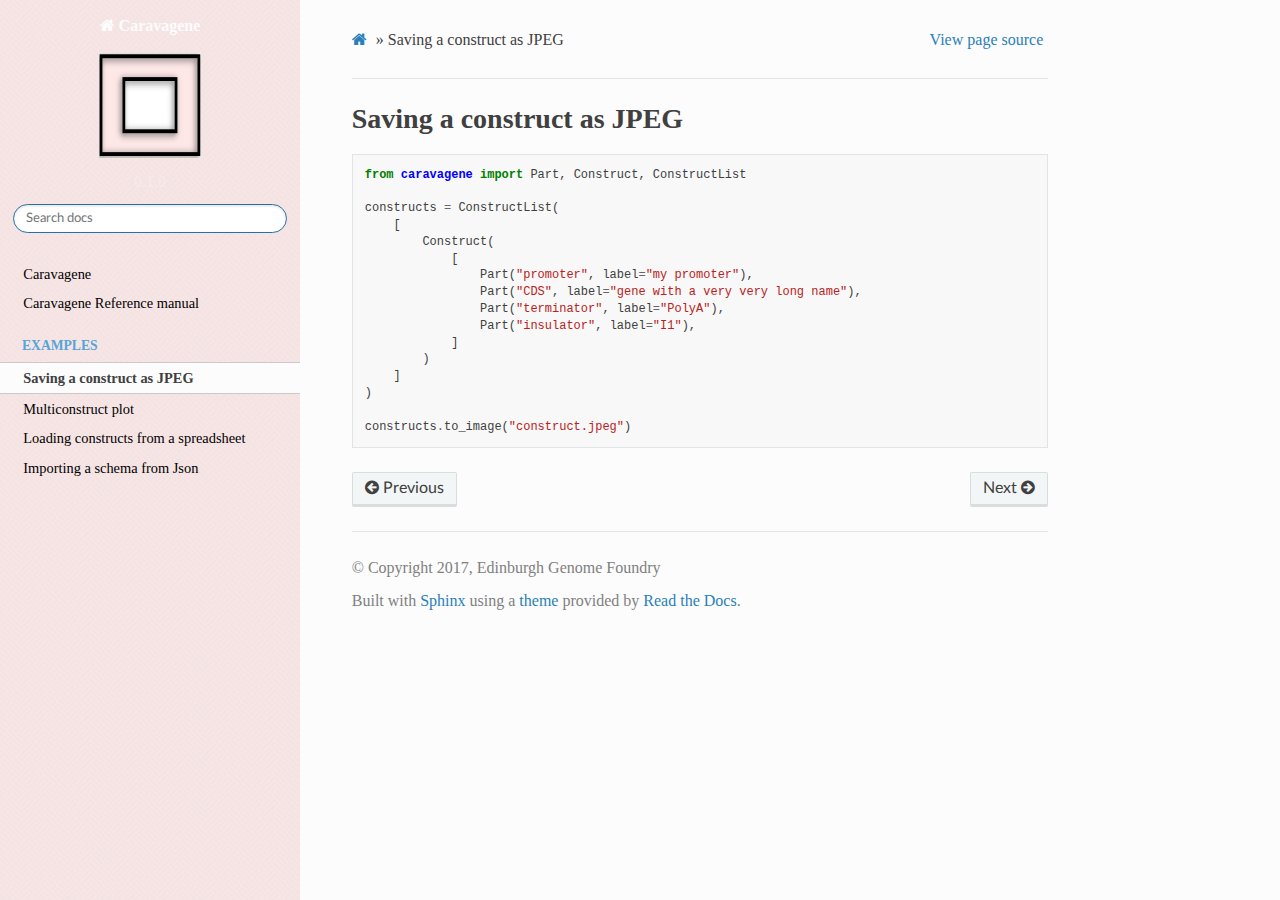
<file: examples/construct_jpeg.html>
<!DOCTYPE html>
<html class="writer-html5" lang="en" >
<head>
  <meta charset="utf-8">
  
  <meta name="viewport" content="width=device-width, initial-scale=1.0">
  
  <title>Saving a construct as JPEG &mdash; Caravagene 0.1.0 documentation</title>
  

  
  <link rel="stylesheet" href="../_static/css/theme.css" type="text/css" />
  <link rel="stylesheet" href="../_static/pygments.css" type="text/css" />
  <link rel="stylesheet" href="../_static/css/main.css" type="text/css" />

  
  
  
  

  
  <!--[if lt IE 9]>
    <script src="../_static/js/html5shiv.min.js"></script>
  <![endif]-->
  
    
      <script type="text/javascript" id="documentation_options" data-url_root="../" src="../_static/documentation_options.js"></script>
        <script src="../_static/jquery.js"></script>
        <script src="../_static/underscore.js"></script>
        <script src="../_static/doctools.js"></script>
        <script src="../_static/language_data.js"></script>
    
    <script type="text/javascript" src="../_static/js/theme.js"></script>

    
    <link rel="index" title="Index" href="../genindex.html" />
    <link rel="search" title="Search" href="../search.html" />
    <link rel="next" title="Multiconstruct plot" href="multiconstruct.html" />
    <link rel="prev" title="Caravagene Reference manual" href="../ref.html" /> 
</head>

<body class="wy-body-for-nav">

   
  <div class="wy-grid-for-nav">
    
    <nav data-toggle="wy-nav-shift" class="wy-nav-side">
      <div class="wy-side-scroll">
        <div class="wy-side-nav-search" >
          

          
            <a href="../index.html" class="icon icon-home" alt="Documentation Home"> Caravagene
          

          
            
            <img src="../_static/html_logo.png" class="logo" alt="Logo"/>
          
          </a>

          
            
            
              <div class="version">
                0.1.0
              </div>
            
          

          
<div role="search">
  <form id="rtd-search-form" class="wy-form" action="../search.html" method="get">
    <input type="text" name="q" placeholder="Search docs" />
    <input type="hidden" name="check_keywords" value="yes" />
    <input type="hidden" name="area" value="default" />
  </form>
</div>

          
        </div>

        
        <div class="wy-menu wy-menu-vertical" data-spy="affix" role="navigation" aria-label="main navigation">
          
            
            
              
            
            
              <ul>
<li class="toctree-l1"><a class="reference internal" href="../index.html">Caravagene</a></li>
<li class="toctree-l1"><a class="reference internal" href="../ref.html">Caravagene Reference manual</a></li>
</ul>
<p class="caption"><span class="caption-text">Examples</span></p>
<ul class="current">
<li class="toctree-l1 current"><a class="current reference internal" href="#">Saving a construct as JPEG</a></li>
<li class="toctree-l1"><a class="reference internal" href="multiconstruct.html">Multiconstruct plot</a></li>
<li class="toctree-l1"><a class="reference internal" href="from_spreadsheet.html">Loading constructs from a spreadsheet</a></li>
<li class="toctree-l1"><a class="reference internal" href="from_json.html">Importing a schema from Json</a></li>
</ul>

            
          
        </div>
        
      </div>
    </nav>

    <section data-toggle="wy-nav-shift" class="wy-nav-content-wrap">

      
      <nav class="wy-nav-top" aria-label="top navigation">
        
          <i data-toggle="wy-nav-top" class="fa fa-bars"></i>
          <a href="../index.html">Caravagene</a>
        
      </nav>


      <div class="wy-nav-content">
        
        <div class="rst-content">
        
          















<div role="navigation" aria-label="breadcrumbs navigation">

  <ul class="wy-breadcrumbs">
    
      <li><a href="../index.html" class="icon icon-home"></a> &raquo;</li>
        
      <li>Saving a construct as JPEG</li>
    
    
      <li class="wy-breadcrumbs-aside">
        
            
            <a href="../_sources/examples/construct_jpeg.rst.txt" rel="nofollow"> View page source</a>
          
        
      </li>
    
  </ul>

  
  <hr/>
</div>
          <div role="main" class="document" itemscope="itemscope" itemtype="http://schema.org/Article">
           <div itemprop="articleBody">
            
  <div class="section" id="saving-a-construct-as-jpeg">
<h1>Saving a construct as JPEG<a class="headerlink" href="#saving-a-construct-as-jpeg" title="Permalink to this headline">¶</a></h1>
<div class="highlight-default notranslate"><div class="highlight"><pre><span></span><span class="kn">from</span> <span class="nn">caravagene</span> <span class="kn">import</span> <span class="n">Part</span><span class="p">,</span> <span class="n">Construct</span><span class="p">,</span> <span class="n">ConstructList</span>

<span class="n">constructs</span> <span class="o">=</span> <span class="n">ConstructList</span><span class="p">(</span>
    <span class="p">[</span>
        <span class="n">Construct</span><span class="p">(</span>
            <span class="p">[</span>
                <span class="n">Part</span><span class="p">(</span><span class="s2">&quot;promoter&quot;</span><span class="p">,</span> <span class="n">label</span><span class="o">=</span><span class="s2">&quot;my promoter&quot;</span><span class="p">),</span>
                <span class="n">Part</span><span class="p">(</span><span class="s2">&quot;CDS&quot;</span><span class="p">,</span> <span class="n">label</span><span class="o">=</span><span class="s2">&quot;gene with a very very long name&quot;</span><span class="p">),</span>
                <span class="n">Part</span><span class="p">(</span><span class="s2">&quot;terminator&quot;</span><span class="p">,</span> <span class="n">label</span><span class="o">=</span><span class="s2">&quot;PolyA&quot;</span><span class="p">),</span>
                <span class="n">Part</span><span class="p">(</span><span class="s2">&quot;insulator&quot;</span><span class="p">,</span> <span class="n">label</span><span class="o">=</span><span class="s2">&quot;I1&quot;</span><span class="p">),</span>
            <span class="p">]</span>
        <span class="p">)</span>
    <span class="p">]</span>
<span class="p">)</span>

<span class="n">constructs</span><span class="o">.</span><span class="n">to_image</span><span class="p">(</span><span class="s2">&quot;construct.jpeg&quot;</span><span class="p">)</span>
</pre></div>
</div>
</div>


           </div>
           
          </div>
          <footer>
  
    <div class="rst-footer-buttons" role="navigation" aria-label="footer navigation">
      
        <a href="multiconstruct.html" class="btn btn-neutral float-right" title="Multiconstruct plot" accesskey="n" rel="next">Next <span class="fa fa-arrow-circle-right"></span></a>
      
      
        <a href="../ref.html" class="btn btn-neutral float-left" title="Caravagene Reference manual" accesskey="p" rel="prev"><span class="fa fa-arrow-circle-left"></span> Previous</a>
      
    </div>
  

  <hr/>

  <div role="contentinfo">
    <p>
        
        &copy; Copyright 2017, Edinburgh Genome Foundry

    </p>
  </div>
    
    
    
    Built with <a href="http://sphinx-doc.org/">Sphinx</a> using a
    
    <a href="https://github.com/rtfd/sphinx_rtd_theme">theme</a>
    
    provided by <a href="https://readthedocs.org">Read the Docs</a>. 

</footer>

        </div>
      </div>

    </section>

  </div>
  

  <script type="text/javascript">
      jQuery(function () {
          SphinxRtdTheme.Navigation.enable(true);
      });
  </script>

  
  
    
   

</body>
</html>
</file>
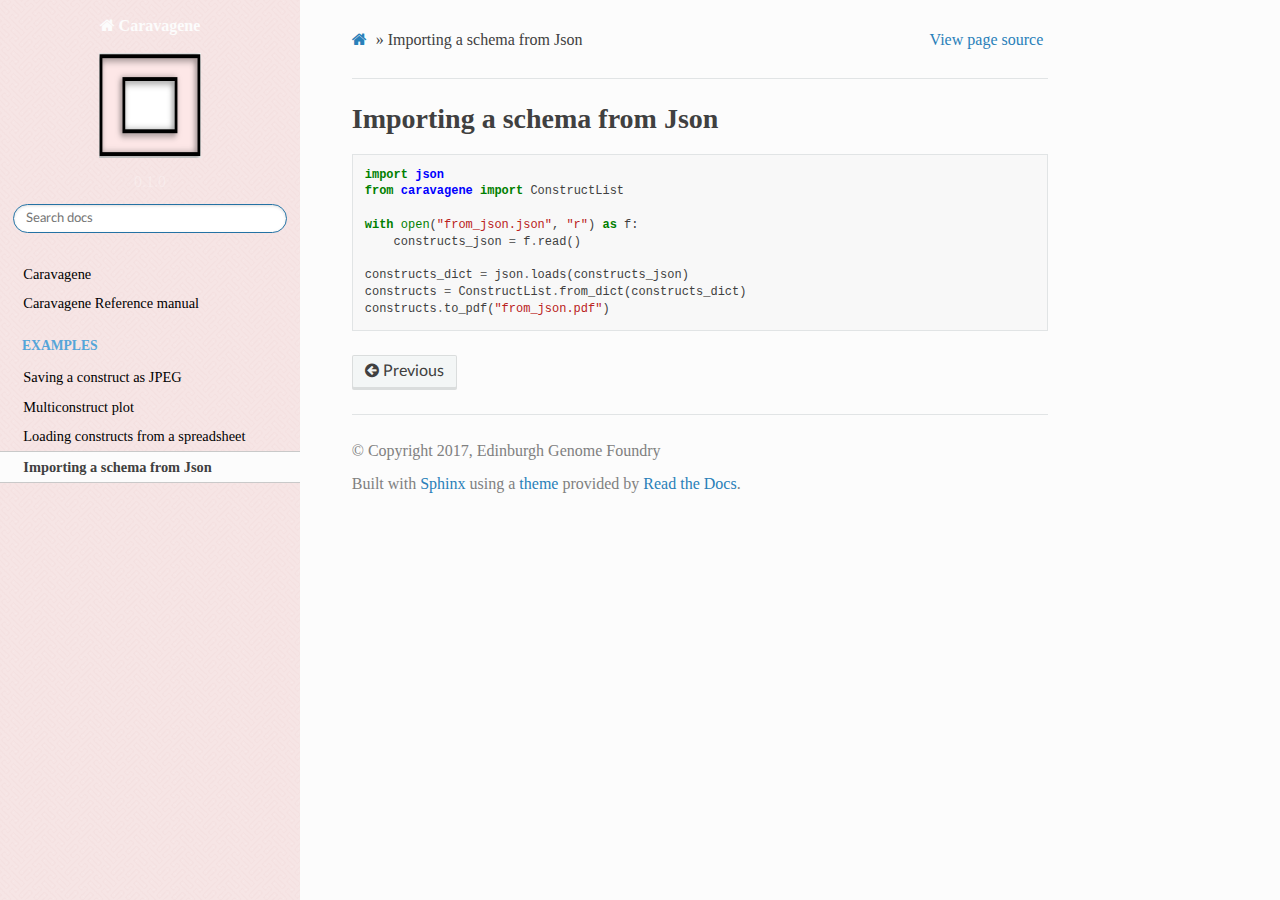
<file: examples/from_json.html>
<!DOCTYPE html>
<html class="writer-html5" lang="en" >
<head>
  <meta charset="utf-8">
  
  <meta name="viewport" content="width=device-width, initial-scale=1.0">
  
  <title>Importing a schema from Json &mdash; Caravagene 0.1.0 documentation</title>
  

  
  <link rel="stylesheet" href="../_static/css/theme.css" type="text/css" />
  <link rel="stylesheet" href="../_static/pygments.css" type="text/css" />
  <link rel="stylesheet" href="../_static/css/main.css" type="text/css" />

  
  
  
  

  
  <!--[if lt IE 9]>
    <script src="../_static/js/html5shiv.min.js"></script>
  <![endif]-->
  
    
      <script type="text/javascript" id="documentation_options" data-url_root="../" src="../_static/documentation_options.js"></script>
        <script src="../_static/jquery.js"></script>
        <script src="../_static/underscore.js"></script>
        <script src="../_static/doctools.js"></script>
        <script src="../_static/language_data.js"></script>
    
    <script type="text/javascript" src="../_static/js/theme.js"></script>

    
    <link rel="index" title="Index" href="../genindex.html" />
    <link rel="search" title="Search" href="../search.html" />
    <link rel="prev" title="Loading constructs from a spreadsheet" href="from_spreadsheet.html" /> 
</head>

<body class="wy-body-for-nav">

   
  <div class="wy-grid-for-nav">
    
    <nav data-toggle="wy-nav-shift" class="wy-nav-side">
      <div class="wy-side-scroll">
        <div class="wy-side-nav-search" >
          

          
            <a href="../index.html" class="icon icon-home" alt="Documentation Home"> Caravagene
          

          
            
            <img src="../_static/html_logo.png" class="logo" alt="Logo"/>
          
          </a>

          
            
            
              <div class="version">
                0.1.0
              </div>
            
          

          
<div role="search">
  <form id="rtd-search-form" class="wy-form" action="../search.html" method="get">
    <input type="text" name="q" placeholder="Search docs" />
    <input type="hidden" name="check_keywords" value="yes" />
    <input type="hidden" name="area" value="default" />
  </form>
</div>

          
        </div>

        
        <div class="wy-menu wy-menu-vertical" data-spy="affix" role="navigation" aria-label="main navigation">
          
            
            
              
            
            
              <ul>
<li class="toctree-l1"><a class="reference internal" href="../index.html">Caravagene</a></li>
<li class="toctree-l1"><a class="reference internal" href="../ref.html">Caravagene Reference manual</a></li>
</ul>
<p class="caption"><span class="caption-text">Examples</span></p>
<ul class="current">
<li class="toctree-l1"><a class="reference internal" href="construct_jpeg.html">Saving a construct as JPEG</a></li>
<li class="toctree-l1"><a class="reference internal" href="multiconstruct.html">Multiconstruct plot</a></li>
<li class="toctree-l1"><a class="reference internal" href="from_spreadsheet.html">Loading constructs from a spreadsheet</a></li>
<li class="toctree-l1 current"><a class="current reference internal" href="#">Importing a schema from Json</a></li>
</ul>

            
          
        </div>
        
      </div>
    </nav>

    <section data-toggle="wy-nav-shift" class="wy-nav-content-wrap">

      
      <nav class="wy-nav-top" aria-label="top navigation">
        
          <i data-toggle="wy-nav-top" class="fa fa-bars"></i>
          <a href="../index.html">Caravagene</a>
        
      </nav>


      <div class="wy-nav-content">
        
        <div class="rst-content">
        
          















<div role="navigation" aria-label="breadcrumbs navigation">

  <ul class="wy-breadcrumbs">
    
      <li><a href="../index.html" class="icon icon-home"></a> &raquo;</li>
        
      <li>Importing a schema from Json</li>
    
    
      <li class="wy-breadcrumbs-aside">
        
            
            <a href="../_sources/examples/from_json.rst.txt" rel="nofollow"> View page source</a>
          
        
      </li>
    
  </ul>

  
  <hr/>
</div>
          <div role="main" class="document" itemscope="itemscope" itemtype="http://schema.org/Article">
           <div itemprop="articleBody">
            
  <div class="section" id="importing-a-schema-from-json">
<h1>Importing a schema from Json<a class="headerlink" href="#importing-a-schema-from-json" title="Permalink to this headline">¶</a></h1>
<div class="highlight-default notranslate"><div class="highlight"><pre><span></span><span class="kn">import</span> <span class="nn">json</span>
<span class="kn">from</span> <span class="nn">caravagene</span> <span class="kn">import</span> <span class="n">ConstructList</span>

<span class="k">with</span> <span class="nb">open</span><span class="p">(</span><span class="s2">&quot;from_json.json&quot;</span><span class="p">,</span> <span class="s2">&quot;r&quot;</span><span class="p">)</span> <span class="k">as</span> <span class="n">f</span><span class="p">:</span>
    <span class="n">constructs_json</span> <span class="o">=</span> <span class="n">f</span><span class="o">.</span><span class="n">read</span><span class="p">()</span>

<span class="n">constructs_dict</span> <span class="o">=</span> <span class="n">json</span><span class="o">.</span><span class="n">loads</span><span class="p">(</span><span class="n">constructs_json</span><span class="p">)</span>
<span class="n">constructs</span> <span class="o">=</span> <span class="n">ConstructList</span><span class="o">.</span><span class="n">from_dict</span><span class="p">(</span><span class="n">constructs_dict</span><span class="p">)</span>
<span class="n">constructs</span><span class="o">.</span><span class="n">to_pdf</span><span class="p">(</span><span class="s2">&quot;from_json.pdf&quot;</span><span class="p">)</span>
</pre></div>
</div>
</div>


           </div>
           
          </div>
          <footer>
  
    <div class="rst-footer-buttons" role="navigation" aria-label="footer navigation">
      
      
        <a href="from_spreadsheet.html" class="btn btn-neutral float-left" title="Loading constructs from a spreadsheet" accesskey="p" rel="prev"><span class="fa fa-arrow-circle-left"></span> Previous</a>
      
    </div>
  

  <hr/>

  <div role="contentinfo">
    <p>
        
        &copy; Copyright 2017, Edinburgh Genome Foundry

    </p>
  </div>
    
    
    
    Built with <a href="http://sphinx-doc.org/">Sphinx</a> using a
    
    <a href="https://github.com/rtfd/sphinx_rtd_theme">theme</a>
    
    provided by <a href="https://readthedocs.org">Read the Docs</a>. 

</footer>

        </div>
      </div>

    </section>

  </div>
  

  <script type="text/javascript">
      jQuery(function () {
          SphinxRtdTheme.Navigation.enable(true);
      });
  </script>

  
  
    
   

</body>
</html>
</file>
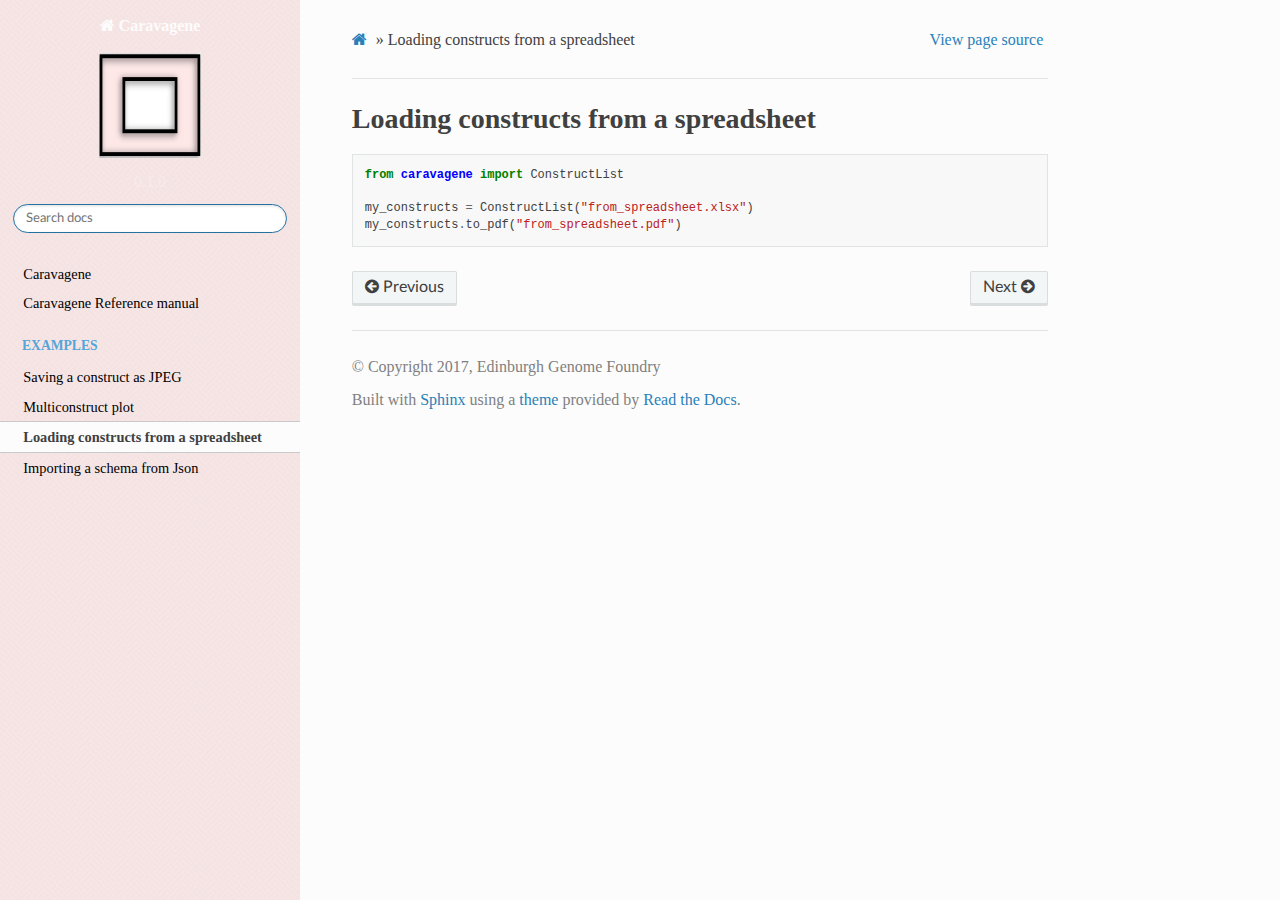
<file: examples/from_spreadsheet.html>
<!DOCTYPE html>
<html class="writer-html5" lang="en" >
<head>
  <meta charset="utf-8">
  
  <meta name="viewport" content="width=device-width, initial-scale=1.0">
  
  <title>Loading constructs from a spreadsheet &mdash; Caravagene 0.1.0 documentation</title>
  

  
  <link rel="stylesheet" href="../_static/css/theme.css" type="text/css" />
  <link rel="stylesheet" href="../_static/pygments.css" type="text/css" />
  <link rel="stylesheet" href="../_static/css/main.css" type="text/css" />

  
  
  
  

  
  <!--[if lt IE 9]>
    <script src="../_static/js/html5shiv.min.js"></script>
  <![endif]-->
  
    
      <script type="text/javascript" id="documentation_options" data-url_root="../" src="../_static/documentation_options.js"></script>
        <script src="../_static/jquery.js"></script>
        <script src="../_static/underscore.js"></script>
        <script src="../_static/doctools.js"></script>
        <script src="../_static/language_data.js"></script>
    
    <script type="text/javascript" src="../_static/js/theme.js"></script>

    
    <link rel="index" title="Index" href="../genindex.html" />
    <link rel="search" title="Search" href="../search.html" />
    <link rel="next" title="Importing a schema from Json" href="from_json.html" />
    <link rel="prev" title="Multiconstruct plot" href="multiconstruct.html" /> 
</head>

<body class="wy-body-for-nav">

   
  <div class="wy-grid-for-nav">
    
    <nav data-toggle="wy-nav-shift" class="wy-nav-side">
      <div class="wy-side-scroll">
        <div class="wy-side-nav-search" >
          

          
            <a href="../index.html" class="icon icon-home" alt="Documentation Home"> Caravagene
          

          
            
            <img src="../_static/html_logo.png" class="logo" alt="Logo"/>
          
          </a>

          
            
            
              <div class="version">
                0.1.0
              </div>
            
          

          
<div role="search">
  <form id="rtd-search-form" class="wy-form" action="../search.html" method="get">
    <input type="text" name="q" placeholder="Search docs" />
    <input type="hidden" name="check_keywords" value="yes" />
    <input type="hidden" name="area" value="default" />
  </form>
</div>

          
        </div>

        
        <div class="wy-menu wy-menu-vertical" data-spy="affix" role="navigation" aria-label="main navigation">
          
            
            
              
            
            
              <ul>
<li class="toctree-l1"><a class="reference internal" href="../index.html">Caravagene</a></li>
<li class="toctree-l1"><a class="reference internal" href="../ref.html">Caravagene Reference manual</a></li>
</ul>
<p class="caption"><span class="caption-text">Examples</span></p>
<ul class="current">
<li class="toctree-l1"><a class="reference internal" href="construct_jpeg.html">Saving a construct as JPEG</a></li>
<li class="toctree-l1"><a class="reference internal" href="multiconstruct.html">Multiconstruct plot</a></li>
<li class="toctree-l1 current"><a class="current reference internal" href="#">Loading constructs from a spreadsheet</a></li>
<li class="toctree-l1"><a class="reference internal" href="from_json.html">Importing a schema from Json</a></li>
</ul>

            
          
        </div>
        
      </div>
    </nav>

    <section data-toggle="wy-nav-shift" class="wy-nav-content-wrap">

      
      <nav class="wy-nav-top" aria-label="top navigation">
        
          <i data-toggle="wy-nav-top" class="fa fa-bars"></i>
          <a href="../index.html">Caravagene</a>
        
      </nav>


      <div class="wy-nav-content">
        
        <div class="rst-content">
        
          















<div role="navigation" aria-label="breadcrumbs navigation">

  <ul class="wy-breadcrumbs">
    
      <li><a href="../index.html" class="icon icon-home"></a> &raquo;</li>
        
      <li>Loading constructs from a spreadsheet</li>
    
    
      <li class="wy-breadcrumbs-aside">
        
            
            <a href="../_sources/examples/from_spreadsheet.rst.txt" rel="nofollow"> View page source</a>
          
        
      </li>
    
  </ul>

  
  <hr/>
</div>
          <div role="main" class="document" itemscope="itemscope" itemtype="http://schema.org/Article">
           <div itemprop="articleBody">
            
  <div class="section" id="loading-constructs-from-a-spreadsheet">
<h1>Loading constructs from a spreadsheet<a class="headerlink" href="#loading-constructs-from-a-spreadsheet" title="Permalink to this headline">¶</a></h1>
<div class="highlight-default notranslate"><div class="highlight"><pre><span></span><span class="kn">from</span> <span class="nn">caravagene</span> <span class="kn">import</span> <span class="n">ConstructList</span>

<span class="n">my_constructs</span> <span class="o">=</span> <span class="n">ConstructList</span><span class="p">(</span><span class="s2">&quot;from_spreadsheet.xlsx&quot;</span><span class="p">)</span>
<span class="n">my_constructs</span><span class="o">.</span><span class="n">to_pdf</span><span class="p">(</span><span class="s2">&quot;from_spreadsheet.pdf&quot;</span><span class="p">)</span>
</pre></div>
</div>
</div>


           </div>
           
          </div>
          <footer>
  
    <div class="rst-footer-buttons" role="navigation" aria-label="footer navigation">
      
        <a href="from_json.html" class="btn btn-neutral float-right" title="Importing a schema from Json" accesskey="n" rel="next">Next <span class="fa fa-arrow-circle-right"></span></a>
      
      
        <a href="multiconstruct.html" class="btn btn-neutral float-left" title="Multiconstruct plot" accesskey="p" rel="prev"><span class="fa fa-arrow-circle-left"></span> Previous</a>
      
    </div>
  

  <hr/>

  <div role="contentinfo">
    <p>
        
        &copy; Copyright 2017, Edinburgh Genome Foundry

    </p>
  </div>
    
    
    
    Built with <a href="http://sphinx-doc.org/">Sphinx</a> using a
    
    <a href="https://github.com/rtfd/sphinx_rtd_theme">theme</a>
    
    provided by <a href="https://readthedocs.org">Read the Docs</a>. 

</footer>

        </div>
      </div>

    </section>

  </div>
  

  <script type="text/javascript">
      jQuery(function () {
          SphinxRtdTheme.Navigation.enable(true);
      });
  </script>

  
  
    
   

</body>
</html>
</file>
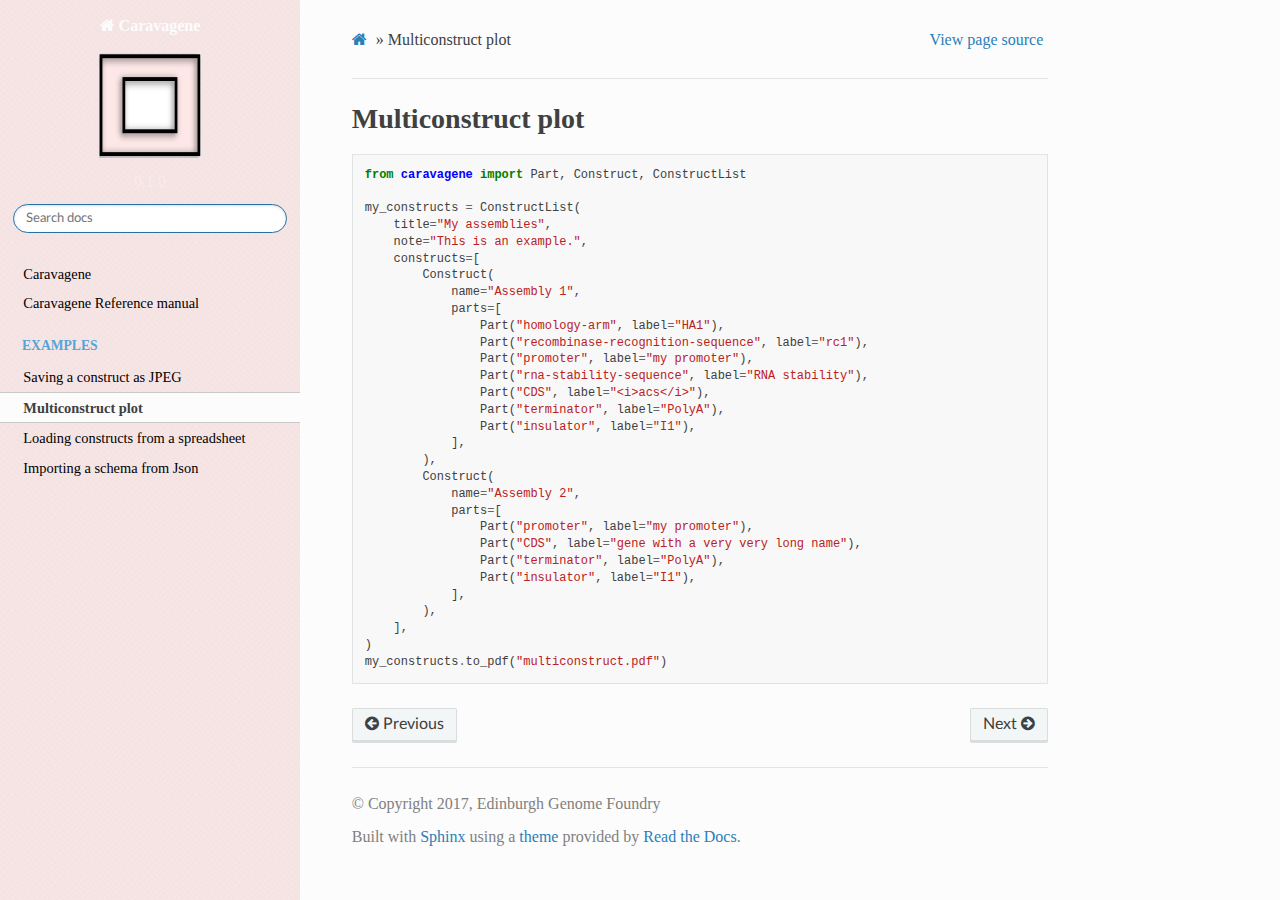
<file: examples/multiconstruct.html>
<!DOCTYPE html>
<html class="writer-html5" lang="en" >
<head>
  <meta charset="utf-8">
  
  <meta name="viewport" content="width=device-width, initial-scale=1.0">
  
  <title>Multiconstruct plot &mdash; Caravagene 0.1.0 documentation</title>
  

  
  <link rel="stylesheet" href="../_static/css/theme.css" type="text/css" />
  <link rel="stylesheet" href="../_static/pygments.css" type="text/css" />
  <link rel="stylesheet" href="../_static/css/main.css" type="text/css" />

  
  
  
  

  
  <!--[if lt IE 9]>
    <script src="../_static/js/html5shiv.min.js"></script>
  <![endif]-->
  
    
      <script type="text/javascript" id="documentation_options" data-url_root="../" src="../_static/documentation_options.js"></script>
        <script src="../_static/jquery.js"></script>
        <script src="../_static/underscore.js"></script>
        <script src="../_static/doctools.js"></script>
        <script src="../_static/language_data.js"></script>
    
    <script type="text/javascript" src="../_static/js/theme.js"></script>

    
    <link rel="index" title="Index" href="../genindex.html" />
    <link rel="search" title="Search" href="../search.html" />
    <link rel="next" title="Loading constructs from a spreadsheet" href="from_spreadsheet.html" />
    <link rel="prev" title="Saving a construct as JPEG" href="construct_jpeg.html" /> 
</head>

<body class="wy-body-for-nav">

   
  <div class="wy-grid-for-nav">
    
    <nav data-toggle="wy-nav-shift" class="wy-nav-side">
      <div class="wy-side-scroll">
        <div class="wy-side-nav-search" >
          

          
            <a href="../index.html" class="icon icon-home" alt="Documentation Home"> Caravagene
          

          
            
            <img src="../_static/html_logo.png" class="logo" alt="Logo"/>
          
          </a>

          
            
            
              <div class="version">
                0.1.0
              </div>
            
          

          
<div role="search">
  <form id="rtd-search-form" class="wy-form" action="../search.html" method="get">
    <input type="text" name="q" placeholder="Search docs" />
    <input type="hidden" name="check_keywords" value="yes" />
    <input type="hidden" name="area" value="default" />
  </form>
</div>

          
        </div>

        
        <div class="wy-menu wy-menu-vertical" data-spy="affix" role="navigation" aria-label="main navigation">
          
            
            
              
            
            
              <ul>
<li class="toctree-l1"><a class="reference internal" href="../index.html">Caravagene</a></li>
<li class="toctree-l1"><a class="reference internal" href="../ref.html">Caravagene Reference manual</a></li>
</ul>
<p class="caption"><span class="caption-text">Examples</span></p>
<ul class="current">
<li class="toctree-l1"><a class="reference internal" href="construct_jpeg.html">Saving a construct as JPEG</a></li>
<li class="toctree-l1 current"><a class="current reference internal" href="#">Multiconstruct plot</a></li>
<li class="toctree-l1"><a class="reference internal" href="from_spreadsheet.html">Loading constructs from a spreadsheet</a></li>
<li class="toctree-l1"><a class="reference internal" href="from_json.html">Importing a schema from Json</a></li>
</ul>

            
          
        </div>
        
      </div>
    </nav>

    <section data-toggle="wy-nav-shift" class="wy-nav-content-wrap">

      
      <nav class="wy-nav-top" aria-label="top navigation">
        
          <i data-toggle="wy-nav-top" class="fa fa-bars"></i>
          <a href="../index.html">Caravagene</a>
        
      </nav>


      <div class="wy-nav-content">
        
        <div class="rst-content">
        
          















<div role="navigation" aria-label="breadcrumbs navigation">

  <ul class="wy-breadcrumbs">
    
      <li><a href="../index.html" class="icon icon-home"></a> &raquo;</li>
        
      <li>Multiconstruct plot</li>
    
    
      <li class="wy-breadcrumbs-aside">
        
            
            <a href="../_sources/examples/multiconstruct.rst.txt" rel="nofollow"> View page source</a>
          
        
      </li>
    
  </ul>

  
  <hr/>
</div>
          <div role="main" class="document" itemscope="itemscope" itemtype="http://schema.org/Article">
           <div itemprop="articleBody">
            
  <div class="section" id="multiconstruct-plot">
<h1>Multiconstruct plot<a class="headerlink" href="#multiconstruct-plot" title="Permalink to this headline">¶</a></h1>
<div class="highlight-default notranslate"><div class="highlight"><pre><span></span><span class="kn">from</span> <span class="nn">caravagene</span> <span class="kn">import</span> <span class="n">Part</span><span class="p">,</span> <span class="n">Construct</span><span class="p">,</span> <span class="n">ConstructList</span>

<span class="n">my_constructs</span> <span class="o">=</span> <span class="n">ConstructList</span><span class="p">(</span>
    <span class="n">title</span><span class="o">=</span><span class="s2">&quot;My assemblies&quot;</span><span class="p">,</span>
    <span class="n">note</span><span class="o">=</span><span class="s2">&quot;This is an example.&quot;</span><span class="p">,</span>
    <span class="n">constructs</span><span class="o">=</span><span class="p">[</span>
        <span class="n">Construct</span><span class="p">(</span>
            <span class="n">name</span><span class="o">=</span><span class="s2">&quot;Assembly 1&quot;</span><span class="p">,</span>
            <span class="n">parts</span><span class="o">=</span><span class="p">[</span>
                <span class="n">Part</span><span class="p">(</span><span class="s2">&quot;homology-arm&quot;</span><span class="p">,</span> <span class="n">label</span><span class="o">=</span><span class="s2">&quot;HA1&quot;</span><span class="p">),</span>
                <span class="n">Part</span><span class="p">(</span><span class="s2">&quot;recombinase-recognition-sequence&quot;</span><span class="p">,</span> <span class="n">label</span><span class="o">=</span><span class="s2">&quot;rc1&quot;</span><span class="p">),</span>
                <span class="n">Part</span><span class="p">(</span><span class="s2">&quot;promoter&quot;</span><span class="p">,</span> <span class="n">label</span><span class="o">=</span><span class="s2">&quot;my promoter&quot;</span><span class="p">),</span>
                <span class="n">Part</span><span class="p">(</span><span class="s2">&quot;rna-stability-sequence&quot;</span><span class="p">,</span> <span class="n">label</span><span class="o">=</span><span class="s2">&quot;RNA stability&quot;</span><span class="p">),</span>
                <span class="n">Part</span><span class="p">(</span><span class="s2">&quot;CDS&quot;</span><span class="p">,</span> <span class="n">label</span><span class="o">=</span><span class="s2">&quot;&lt;i&gt;acs&lt;/i&gt;&quot;</span><span class="p">),</span>
                <span class="n">Part</span><span class="p">(</span><span class="s2">&quot;terminator&quot;</span><span class="p">,</span> <span class="n">label</span><span class="o">=</span><span class="s2">&quot;PolyA&quot;</span><span class="p">),</span>
                <span class="n">Part</span><span class="p">(</span><span class="s2">&quot;insulator&quot;</span><span class="p">,</span> <span class="n">label</span><span class="o">=</span><span class="s2">&quot;I1&quot;</span><span class="p">),</span>
            <span class="p">],</span>
        <span class="p">),</span>
        <span class="n">Construct</span><span class="p">(</span>
            <span class="n">name</span><span class="o">=</span><span class="s2">&quot;Assembly 2&quot;</span><span class="p">,</span>
            <span class="n">parts</span><span class="o">=</span><span class="p">[</span>
                <span class="n">Part</span><span class="p">(</span><span class="s2">&quot;promoter&quot;</span><span class="p">,</span> <span class="n">label</span><span class="o">=</span><span class="s2">&quot;my promoter&quot;</span><span class="p">),</span>
                <span class="n">Part</span><span class="p">(</span><span class="s2">&quot;CDS&quot;</span><span class="p">,</span> <span class="n">label</span><span class="o">=</span><span class="s2">&quot;gene with a very very long name&quot;</span><span class="p">),</span>
                <span class="n">Part</span><span class="p">(</span><span class="s2">&quot;terminator&quot;</span><span class="p">,</span> <span class="n">label</span><span class="o">=</span><span class="s2">&quot;PolyA&quot;</span><span class="p">),</span>
                <span class="n">Part</span><span class="p">(</span><span class="s2">&quot;insulator&quot;</span><span class="p">,</span> <span class="n">label</span><span class="o">=</span><span class="s2">&quot;I1&quot;</span><span class="p">),</span>
            <span class="p">],</span>
        <span class="p">),</span>
    <span class="p">],</span>
<span class="p">)</span>
<span class="n">my_constructs</span><span class="o">.</span><span class="n">to_pdf</span><span class="p">(</span><span class="s2">&quot;multiconstruct.pdf&quot;</span><span class="p">)</span>
</pre></div>
</div>
</div>


           </div>
           
          </div>
          <footer>
  
    <div class="rst-footer-buttons" role="navigation" aria-label="footer navigation">
      
        <a href="from_spreadsheet.html" class="btn btn-neutral float-right" title="Loading constructs from a spreadsheet" accesskey="n" rel="next">Next <span class="fa fa-arrow-circle-right"></span></a>
      
      
        <a href="construct_jpeg.html" class="btn btn-neutral float-left" title="Saving a construct as JPEG" accesskey="p" rel="prev"><span class="fa fa-arrow-circle-left"></span> Previous</a>
      
    </div>
  

  <hr/>

  <div role="contentinfo">
    <p>
        
        &copy; Copyright 2017, Edinburgh Genome Foundry

    </p>
  </div>
    
    
    
    Built with <a href="http://sphinx-doc.org/">Sphinx</a> using a
    
    <a href="https://github.com/rtfd/sphinx_rtd_theme">theme</a>
    
    provided by <a href="https://readthedocs.org">Read the Docs</a>. 

</footer>

        </div>
      </div>

    </section>

  </div>
  

  <script type="text/javascript">
      jQuery(function () {
          SphinxRtdTheme.Navigation.enable(true);
      });
  </script>

  
  
    
   

</body>
</html>
</file>
<file: _static/css/theme.css>
html{box-sizing:border-box}*,:after,:before{box-sizing:inherit}article,aside,details,figcaption,figure,footer,header,hgroup,nav,section{display:block}audio,canvas,video{display:inline-block;*display:inline;*zoom:1}[hidden],audio:not([controls]){display:none}*{-webkit-box-sizing:border-box;-moz-box-sizing:border-box;box-sizing:border-box}html{font-size:100%;-webkit-text-size-adjust:100%;-ms-text-size-adjust:100%}body{margin:0}a:active,a:hover{outline:0}abbr[title]{border-bottom:1px dotted}b,strong{font-weight:700}blockquote{margin:0}dfn{font-style:italic}ins{background:#ff9;text-decoration:none}ins,mark{color:#000}mark{background:#ff0;font-style:italic;font-weight:700}.rst-content code,.rst-content tt,code,kbd,pre,samp{font-family:monospace,serif;_font-family:courier new,monospace;font-size:1em}pre{white-space:pre}q{quotes:none}q:after,q:before{content:"";content:none}small{font-size:85%}sub,sup{font-size:75%;line-height:0;position:relative;vertical-align:baseline}sup{top:-.5em}sub{bottom:-.25em}dl,ol,ul{margin:0;padding:0;list-style:none;list-style-image:none}li{list-style:none}dd{margin:0}img{border:0;-ms-interpolation-mode:bicubic;vertical-align:middle;max-width:100%}svg:not(:root){overflow:hidden}figure,form{margin:0}label{cursor:pointer}button,input,select,textarea{font-size:100%;margin:0;vertical-align:baseline;*vertical-align:middle}button,input{line-height:normal}button,input[type=button],input[type=reset],input[type=submit]{cursor:pointer;-webkit-appearance:button;*overflow:visible}button[disabled],input[disabled]{cursor:default}input[type=search]{-webkit-appearance:textfield;-moz-box-sizing:content-box;-webkit-box-sizing:content-box;box-sizing:content-box}textarea{resize:vertical}table{border-collapse:collapse;border-spacing:0}td{vertical-align:top}.chromeframe{margin:.2em 0;background:#ccc;color:#000;padding:.2em 0}.ir{display:block;border:0;text-indent:-999em;overflow:hidden;background-color:transparent;background-repeat:no-repeat;text-align:left;direction:ltr;*line-height:0}.ir br{display:none}.hidden{display:none!important;visibility:hidden}.visuallyhidden{border:0;clip:rect(0 0 0 0);height:1px;margin:-1px;overflow:hidden;padding:0;position:absolute;width:1px}.visuallyhidden.focusable:active,.visuallyhidden.focusable:focus{clip:auto;height:auto;margin:0;overflow:visible;position:static;width:auto}.invisible{visibility:hidden}.relative{position:relative}big,small{font-size:100%}@media print{body,html,section{background:none!important}*{box-shadow:none!important;text-shadow:none!important;filter:none!important;-ms-filter:none!important}a,a:visited{text-decoration:underline}.ir a:after,a[href^="#"]:after,a[href^="javascript:"]:after{content:""}blockquote,pre{page-break-inside:avoid}thead{display:table-header-group}img,tr{page-break-inside:avoid}img{max-width:100%!important}@page{margin:.5cm}.rst-content .toctree-wrapper>p.caption,h2,h3,p{orphans:3;widows:3}.rst-content .toctree-wrapper>p.caption,h2,h3{page-break-after:avoid}}.btn,.fa:before,.icon:before,.rst-content .admonition,.rst-content .admonition-title:before,.rst-content .admonition-todo,.rst-content .attention,.rst-content .caution,.rst-content .code-block-caption .headerlink:before,.rst-content .danger,.rst-content .error,.rst-content .hint,.rst-content .important,.rst-content .note,.rst-content .seealso,.rst-content .tip,.rst-content .warning,.rst-content code.download span:first-child:before,.rst-content dl dt .headerlink:before,.rst-content h1 .headerlink:before,.rst-content h2 .headerlink:before,.rst-content h3 .headerlink:before,.rst-content h4 .headerlink:before,.rst-content h5 .headerlink:before,.rst-content h6 .headerlink:before,.rst-content p.caption .headerlink:before,.rst-content table>caption .headerlink:before,.rst-content tt.download span:first-child:before,.wy-alert,.wy-dropdown .caret:before,.wy-inline-validate.wy-inline-validate-danger .wy-input-context:before,.wy-inline-validate.wy-inline-validate-info .wy-input-context:before,.wy-inline-validate.wy-inline-validate-success .wy-input-context:before,.wy-inline-validate.wy-inline-validate-warning .wy-input-context:before,.wy-menu-vertical li.current>a,.wy-menu-vertical li.current>a span.toctree-expand:before,.wy-menu-vertical li.on a,.wy-menu-vertical li.on a span.toctree-expand:before,.wy-menu-vertical li span.toctree-expand:before,.wy-nav-top a,.wy-side-nav-search .wy-dropdown>a,.wy-side-nav-search>a,input[type=color],input[type=date],input[type=datetime-local],input[type=datetime],input[type=email],input[type=month],input[type=number],input[type=password],input[type=search],input[type=tel],input[type=text],input[type=time],input[type=url],input[type=week],select,textarea{-webkit-font-smoothing:antialiased}.clearfix{*zoom:1}.clearfix:after,.clearfix:before{display:table;content:""}.clearfix:after{clear:both}/*!
 *  Font Awesome 4.7.0 by @davegandy - http://fontawesome.io - @fontawesome
 *  License - http://fontawesome.io/license (Font: SIL OFL 1.1, CSS: MIT License)
 */@font-face{font-family:FontAwesome;src:url(fonts/fontawesome-webfont.eot?674f50d287a8c48dc19ba404d20fe713);src:url(fonts/fontawesome-webfont.eot?674f50d287a8c48dc19ba404d20fe713?#iefix&v=4.7.0) format("embedded-opentype"),url(fonts/fontawesome-webfont.woff2?af7ae505a9eed503f8b8e6982036873e) format("woff2"),url(fonts/fontawesome-webfont.woff?fee66e712a8a08eef5805a46892932ad) format("woff"),url(fonts/fontawesome-webfont.ttf?b06871f281fee6b241d60582ae9369b9) format("truetype"),url(fonts/fontawesome-webfont.svg?912ec66d7572ff821749319396470bde#fontawesomeregular) format("svg");font-weight:400;font-style:normal}.fa,.icon,.rst-content .admonition-title,.rst-content .code-block-caption .headerlink,.rst-content code.download span:first-child,.rst-content dl dt .headerlink,.rst-content h1 .headerlink,.rst-content h2 .headerlink,.rst-content h3 .headerlink,.rst-content h4 .headerlink,.rst-content h5 .headerlink,.rst-content h6 .headerlink,.rst-content p.caption .headerlink,.rst-content table>caption .headerlink,.rst-content tt.download span:first-child,.wy-menu-vertical li.current>a span.toctree-expand,.wy-menu-vertical li.on a span.toctree-expand,.wy-menu-vertical li span.toctree-expand{display:inline-block;font:normal normal normal 14px/1 FontAwesome;font-size:inherit;text-rendering:auto;-webkit-font-smoothing:antialiased;-moz-osx-font-smoothing:grayscale}.fa-lg{font-size:1.33333em;line-height:.75em;vertical-align:-15%}.fa-2x{font-size:2em}.fa-3x{font-size:3em}.fa-4x{font-size:4em}.fa-5x{font-size:5em}.fa-fw{width:1.28571em;text-align:center}.fa-ul{padding-left:0;margin-left:2.14286em;list-style-type:none}.fa-ul>li{position:relative}.fa-li{position:absolute;left:-2.14286em;width:2.14286em;top:.14286em;text-align:center}.fa-li.fa-lg{left:-1.85714em}.fa-border{padding:.2em .25em .15em;border:.08em solid #eee;border-radius:.1em}.fa-pull-left{float:left}.fa-pull-right{float:right}.fa-pull-left.icon,.fa.fa-pull-left,.rst-content .code-block-caption .fa-pull-left.headerlink,.rst-content .fa-pull-left.admonition-title,.rst-content code.download span.fa-pull-left:first-child,.rst-content dl dt .fa-pull-left.headerlink,.rst-content h1 .fa-pull-left.headerlink,.rst-content h2 .fa-pull-left.headerlink,.rst-content h3 .fa-pull-left.headerlink,.rst-content h4 .fa-pull-left.headerlink,.rst-content h5 .fa-pull-left.headerlink,.rst-content h6 .fa-pull-left.headerlink,.rst-content p.caption .fa-pull-left.headerlink,.rst-content table>caption .fa-pull-left.headerlink,.rst-content tt.download span.fa-pull-left:first-child,.wy-menu-vertical li.current>a span.fa-pull-left.toctree-expand,.wy-menu-vertical li.on a span.fa-pull-left.toctree-expand,.wy-menu-vertical li span.fa-pull-left.toctree-expand{margin-right:.3em}.fa-pull-right.icon,.fa.fa-pull-right,.rst-content .code-block-caption .fa-pull-right.headerlink,.rst-content .fa-pull-right.admonition-title,.rst-content code.download span.fa-pull-right:first-child,.rst-content dl dt .fa-pull-right.headerlink,.rst-content h1 .fa-pull-right.headerlink,.rst-content h2 .fa-pull-right.headerlink,.rst-content h3 .fa-pull-right.headerlink,.rst-content h4 .fa-pull-right.headerlink,.rst-content h5 .fa-pull-right.headerlink,.rst-content h6 .fa-pull-right.headerlink,.rst-content p.caption .fa-pull-right.headerlink,.rst-content table>caption .fa-pull-right.headerlink,.rst-content tt.download span.fa-pull-right:first-child,.wy-menu-vertical li.current>a span.fa-pull-right.toctree-expand,.wy-menu-vertical li.on a span.fa-pull-right.toctree-expand,.wy-menu-vertical li span.fa-pull-right.toctree-expand{margin-left:.3em}.pull-right{float:right}.pull-left{float:left}.fa.pull-left,.pull-left.icon,.rst-content .code-block-caption .pull-left.headerlink,.rst-content .pull-left.admonition-title,.rst-content code.download span.pull-left:first-child,.rst-content dl dt .pull-left.headerlink,.rst-content h1 .pull-left.headerlink,.rst-content h2 .pull-left.headerlink,.rst-content h3 .pull-left.headerlink,.rst-content h4 .pull-left.headerlink,.rst-content h5 .pull-left.headerlink,.rst-content h6 .pull-left.headerlink,.rst-content p.caption .pull-left.headerlink,.rst-content table>caption .pull-left.headerlink,.rst-content tt.download span.pull-left:first-child,.wy-menu-vertical li.current>a span.pull-left.toctree-expand,.wy-menu-vertical li.on a span.pull-left.toctree-expand,.wy-menu-vertical li span.pull-left.toctree-expand{margin-right:.3em}.fa.pull-right,.pull-right.icon,.rst-content .code-block-caption .pull-right.headerlink,.rst-content .pull-right.admonition-title,.rst-content code.download span.pull-right:first-child,.rst-content dl dt .pull-right.headerlink,.rst-content h1 .pull-right.headerlink,.rst-content h2 .pull-right.headerlink,.rst-content h3 .pull-right.headerlink,.rst-content h4 .pull-right.headerlink,.rst-content h5 .pull-right.headerlink,.rst-content h6 .pull-right.headerlink,.rst-content p.caption .pull-right.headerlink,.rst-content table>caption .pull-right.headerlink,.rst-content tt.download span.pull-right:first-child,.wy-menu-vertical li.current>a span.pull-right.toctree-expand,.wy-menu-vertical li.on a span.pull-right.toctree-expand,.wy-menu-vertical li span.pull-right.toctree-expand{margin-left:.3em}.fa-spin{-webkit-animation:fa-spin 2s linear infinite;animation:fa-spin 2s linear infinite}.fa-pulse{-webkit-animation:fa-spin 1s steps(8) infinite;animation:fa-spin 1s steps(8) infinite}@-webkit-keyframes fa-spin{0%{-webkit-transform:rotate(0deg);transform:rotate(0deg)}to{-webkit-transform:rotate(359deg);transform:rotate(359deg)}}@keyframes fa-spin{0%{-webkit-transform:rotate(0deg);transform:rotate(0deg)}to{-webkit-transform:rotate(359deg);transform:rotate(359deg)}}.fa-rotate-90{-ms-filter:"progid:DXImageTransform.Microsoft.BasicImage(rotation=1)";-webkit-transform:rotate(90deg);-ms-transform:rotate(90deg);transform:rotate(90deg)}.fa-rotate-180{-ms-filter:"progid:DXImageTransform.Microsoft.BasicImage(rotation=2)";-webkit-transform:rotate(180deg);-ms-transform:rotate(180deg);transform:rotate(180deg)}.fa-rotate-270{-ms-filter:"progid:DXImageTransform.Microsoft.BasicImage(rotation=3)";-webkit-transform:rotate(270deg);-ms-transform:rotate(270deg);transform:rotate(270deg)}.fa-flip-horizontal{-ms-filter:"progid:DXImageTransform.Microsoft.BasicImage(rotation=0, mirror=1)";-webkit-transform:scaleX(-1);-ms-transform:scaleX(-1);transform:scaleX(-1)}.fa-flip-vertical{-ms-filter:"progid:DXImageTransform.Microsoft.BasicImage(rotation=2, mirror=1)";-webkit-transform:scaleY(-1);-ms-transform:scaleY(-1);transform:scaleY(-1)}:root .fa-flip-horizontal,:root .fa-flip-vertical,:root .fa-rotate-90,:root .fa-rotate-180,:root .fa-rotate-270{filter:none}.fa-stack{position:relative;display:inline-block;width:2em;height:2em;line-height:2em;vertical-align:middle}.fa-stack-1x,.fa-stack-2x{position:absolute;left:0;width:100%;text-align:center}.fa-stack-1x{line-height:inherit}.fa-stack-2x{font-size:2em}.fa-inverse{color:#fff}.fa-glass:before{content:""}.fa-music:before{content:""}.fa-search:before,.icon-search:before{content:""}.fa-envelope-o:before{content:""}.fa-heart:before{content:""}.fa-star:before{content:""}.fa-star-o:before{content:""}.fa-user:before{content:""}.fa-film:before{content:""}.fa-th-large:before{content:""}.fa-th:before{content:""}.fa-th-list:before{content:""}.fa-check:before{content:""}.fa-close:before,.fa-remove:before,.fa-times:before{content:""}.fa-search-plus:before{content:""}.fa-search-minus:before{content:""}.fa-power-off:before{content:""}.fa-signal:before{content:""}.fa-cog:before,.fa-gear:before{content:""}.fa-trash-o:before{content:""}.fa-home:before,.icon-home:before{content:""}.fa-file-o:before{content:""}.fa-clock-o:before{content:""}.fa-road:before{content:""}.fa-download:before,.rst-content code.download span:first-child:before,.rst-content tt.download span:first-child:before{content:""}.fa-arrow-circle-o-down:before{content:""}.fa-arrow-circle-o-up:before{content:""}.fa-inbox:before{content:""}.fa-play-circle-o:before{content:""}.fa-repeat:before,.fa-rotate-right:before{content:""}.fa-refresh:before{content:""}.fa-list-alt:before{content:""}.fa-lock:before{content:""}.fa-flag:before{content:""}.fa-headphones:before{content:""}.fa-volume-off:before{content:""}.fa-volume-down:before{content:""}.fa-volume-up:before{content:""}.fa-qrcode:before{content:""}.fa-barcode:before{content:""}.fa-tag:before{content:""}.fa-tags:before{content:""}.fa-book:before,.icon-book:before{content:""}.fa-bookmark:before{content:""}.fa-print:before{content:""}.fa-camera:before{content:""}.fa-font:before{content:""}.fa-bold:before{content:""}.fa-italic:before{content:""}.fa-text-height:before{content:""}.fa-text-width:before{content:""}.fa-align-left:before{content:""}.fa-align-center:before{content:""}.fa-align-right:before{content:""}.fa-align-justify:before{content:""}.fa-list:before{content:""}.fa-dedent:before,.fa-outdent:before{content:""}.fa-indent:before{content:""}.fa-video-camera:before{content:""}.fa-image:before,.fa-photo:before,.fa-picture-o:before{content:""}.fa-pencil:before{content:""}.fa-map-marker:before{content:""}.fa-adjust:before{content:""}.fa-tint:before{content:""}.fa-edit:before,.fa-pencil-square-o:before{content:""}.fa-share-square-o:before{content:""}.fa-check-square-o:before{content:""}.fa-arrows:before{content:""}.fa-step-backward:before{content:""}.fa-fast-backward:before{content:""}.fa-backward:before{content:""}.fa-play:before{content:""}.fa-pause:before{content:""}.fa-stop:before{content:""}.fa-forward:before{content:""}.fa-fast-forward:before{content:""}.fa-step-forward:before{content:""}.fa-eject:before{content:""}.fa-chevron-left:before{content:""}.fa-chevron-right:before{content:""}.fa-plus-circle:before{content:""}.fa-minus-circle:before{content:""}.fa-times-circle:before,.wy-inline-validate.wy-inline-validate-danger .wy-input-context:before{content:""}.fa-check-circle:before,.wy-inline-validate.wy-inline-validate-success .wy-input-context:before{content:""}.fa-question-circle:before{content:""}.fa-info-circle:before{content:""}.fa-crosshairs:before{content:""}.fa-times-circle-o:before{content:""}.fa-check-circle-o:before{content:""}.fa-ban:before{content:""}.fa-arrow-left:before{content:""}.fa-arrow-right:before{content:""}.fa-arrow-up:before{content:""}.fa-arrow-down:before{content:""}.fa-mail-forward:before,.fa-share:before{content:""}.fa-expand:before{content:""}.fa-compress:before{content:""}.fa-plus:before{content:""}.fa-minus:before{content:""}.fa-asterisk:before{content:""}.fa-exclamation-circle:before,.rst-content .admonition-title:before,.wy-inline-validate.wy-inline-validate-info .wy-input-context:before,.wy-inline-validate.wy-inline-validate-warning .wy-input-context:before{content:""}.fa-gift:before{content:""}.fa-leaf:before{content:""}.fa-fire:before,.icon-fire:before{content:""}.fa-eye:before{content:""}.fa-eye-slash:before{content:""}.fa-exclamation-triangle:before,.fa-warning:before{content:""}.fa-plane:before{content:""}.fa-calendar:before{content:""}.fa-random:before{content:""}.fa-comment:before{content:""}.fa-magnet:before{content:""}.fa-chevron-up:before{content:""}.fa-chevron-down:before{content:""}.fa-retweet:before{content:""}.fa-shopping-cart:before{content:""}.fa-folder:before{content:""}.fa-folder-open:before{content:""}.fa-arrows-v:before{content:""}.fa-arrows-h:before{content:""}.fa-bar-chart-o:before,.fa-bar-chart:before{content:""}.fa-twitter-square:before{content:""}.fa-facebook-square:before{content:""}.fa-camera-retro:before{content:""}.fa-key:before{content:""}.fa-cogs:before,.fa-gears:before{content:""}.fa-comments:before{content:""}.fa-thumbs-o-up:before{content:""}.fa-thumbs-o-down:before{content:""}.fa-star-half:before{content:""}.fa-heart-o:before{content:""}.fa-sign-out:before{content:""}.fa-linkedin-square:before{content:""}.fa-thumb-tack:before{content:""}.fa-external-link:before{content:""}.fa-sign-in:before{content:""}.fa-trophy:before{content:""}.fa-github-square:before{content:""}.fa-upload:before{content:""}.fa-lemon-o:before{content:""}.fa-phone:before{content:""}.fa-square-o:before{content:""}.fa-bookmark-o:before{content:""}.fa-phone-square:before{content:""}.fa-twitter:before{content:""}.fa-facebook-f:before,.fa-facebook:before{content:""}.fa-github:before,.icon-github:before{content:""}.fa-unlock:before{content:""}.fa-credit-card:before{content:""}.fa-feed:before,.fa-rss:before{content:""}.fa-hdd-o:before{content:""}.fa-bullhorn:before{content:""}.fa-bell:before{content:""}.fa-certificate:before{content:""}.fa-hand-o-right:before{content:""}.fa-hand-o-left:before{content:""}.fa-hand-o-up:before{content:""}.fa-hand-o-down:before{content:""}.fa-arrow-circle-left:before,.icon-circle-arrow-left:before{content:""}.fa-arrow-circle-right:before,.icon-circle-arrow-right:before{content:""}.fa-arrow-circle-up:before{content:""}.fa-arrow-circle-down:before{content:""}.fa-globe:before{content:""}.fa-wrench:before{content:""}.fa-tasks:before{content:""}.fa-filter:before{content:""}.fa-briefcase:before{content:""}.fa-arrows-alt:before{content:""}.fa-group:before,.fa-users:before{content:""}.fa-chain:before,.fa-link:before,.icon-link:before{content:""}.fa-cloud:before{content:""}.fa-flask:before{content:""}.fa-cut:before,.fa-scissors:before{content:""}.fa-copy:before,.fa-files-o:before{content:""}.fa-paperclip:before{content:""}.fa-floppy-o:before,.fa-save:before{content:""}.fa-square:before{content:""}.fa-bars:before,.fa-navicon:before,.fa-reorder:before{content:""}.fa-list-ul:before{content:""}.fa-list-ol:before{content:""}.fa-strikethrough:before{content:""}.fa-underline:before{content:""}.fa-table:before{content:""}.fa-magic:before{content:""}.fa-truck:before{content:""}.fa-pinterest:before{content:""}.fa-pinterest-square:before{content:""}.fa-google-plus-square:before{content:""}.fa-google-plus:before{content:""}.fa-money:before{content:""}.fa-caret-down:before,.icon-caret-down:before,.wy-dropdown .caret:before{content:""}.fa-caret-up:before{content:""}.fa-caret-left:before{content:""}.fa-caret-right:before{content:""}.fa-columns:before{content:""}.fa-sort:before,.fa-unsorted:before{content:""}.fa-sort-desc:before,.fa-sort-down:before{content:""}.fa-sort-asc:before,.fa-sort-up:before{content:""}.fa-envelope:before{content:""}.fa-linkedin:before{content:""}.fa-rotate-left:before,.fa-undo:before{content:""}.fa-gavel:before,.fa-legal:before{content:""}.fa-dashboard:before,.fa-tachometer:before{content:""}.fa-comment-o:before{content:""}.fa-comments-o:before{content:""}.fa-bolt:before,.fa-flash:before{content:""}.fa-sitemap:before{content:""}.fa-umbrella:before{content:""}.fa-clipboard:before,.fa-paste:before{content:""}.fa-lightbulb-o:before{content:""}.fa-exchange:before{content:""}.fa-cloud-download:before{content:""}.fa-cloud-upload:before{content:""}.fa-user-md:before{content:""}.fa-stethoscope:before{content:""}.fa-suitcase:before{content:""}.fa-bell-o:before{content:""}.fa-coffee:before{content:""}.fa-cutlery:before{content:""}.fa-file-text-o:before{content:""}.fa-building-o:before{content:""}.fa-hospital-o:before{content:""}.fa-ambulance:before{content:""}.fa-medkit:before{content:""}.fa-fighter-jet:before{content:""}.fa-beer:before{content:""}.fa-h-square:before{content:""}.fa-plus-square:before{content:""}.fa-angle-double-left:before{content:""}.fa-angle-double-right:before{content:""}.fa-angle-double-up:before{content:""}.fa-angle-double-down:before{content:""}.fa-angle-left:before{content:""}.fa-angle-right:before{content:""}.fa-angle-up:before{content:""}.fa-angle-down:before{content:""}.fa-desktop:before{content:""}.fa-laptop:before{content:""}.fa-tablet:before{content:""}.fa-mobile-phone:before,.fa-mobile:before{content:""}.fa-circle-o:before{content:""}.fa-quote-left:before{content:""}.fa-quote-right:before{content:""}.fa-spinner:before{content:""}.fa-circle:before{content:""}.fa-mail-reply:before,.fa-reply:before{content:""}.fa-github-alt:before{content:""}.fa-folder-o:before{content:""}.fa-folder-open-o:before{content:""}.fa-smile-o:before{content:""}.fa-frown-o:before{content:""}.fa-meh-o:before{content:""}.fa-gamepad:before{content:""}.fa-keyboard-o:before{content:""}.fa-flag-o:before{content:""}.fa-flag-checkered:before{content:""}.fa-terminal:before{content:""}.fa-code:before{content:""}.fa-mail-reply-all:before,.fa-reply-all:before{content:""}.fa-star-half-empty:before,.fa-star-half-full:before,.fa-star-half-o:before{content:""}.fa-location-arrow:before{content:""}.fa-crop:before{content:""}.fa-code-fork:before{content:""}.fa-chain-broken:before,.fa-unlink:before{content:""}.fa-question:before{content:""}.fa-info:before{content:""}.fa-exclamation:before{content:""}.fa-superscript:before{content:""}.fa-subscript:before{content:""}.fa-eraser:before{content:""}.fa-puzzle-piece:before{content:""}.fa-microphone:before{content:""}.fa-microphone-slash:before{content:""}.fa-shield:before{content:""}.fa-calendar-o:before{content:""}.fa-fire-extinguisher:before{content:""}.fa-rocket:before{content:""}.fa-maxcdn:before{content:""}.fa-chevron-circle-left:before{content:""}.fa-chevron-circle-right:before{content:""}.fa-chevron-circle-up:before{content:""}.fa-chevron-circle-down:before{content:""}.fa-html5:before{content:""}.fa-css3:before{content:""}.fa-anchor:before{content:""}.fa-unlock-alt:before{content:""}.fa-bullseye:before{content:""}.fa-ellipsis-h:before{content:""}.fa-ellipsis-v:before{content:""}.fa-rss-square:before{content:""}.fa-play-circle:before{content:""}.fa-ticket:before{content:""}.fa-minus-square:before{content:""}.fa-minus-square-o:before,.wy-menu-vertical li.current>a span.toctree-expand:before,.wy-menu-vertical li.on a span.toctree-expand:before{content:""}.fa-level-up:before{content:""}.fa-level-down:before{content:""}.fa-check-square:before{content:""}.fa-pencil-square:before{content:""}.fa-external-link-square:before{content:""}.fa-share-square:before{content:""}.fa-compass:before{content:""}.fa-caret-square-o-down:before,.fa-toggle-down:before{content:""}.fa-caret-square-o-up:before,.fa-toggle-up:before{content:""}.fa-caret-square-o-right:before,.fa-toggle-right:before{content:""}.fa-eur:before,.fa-euro:before{content:""}.fa-gbp:before{content:""}.fa-dollar:before,.fa-usd:before{content:""}.fa-inr:before,.fa-rupee:before{content:""}.fa-cny:before,.fa-jpy:before,.fa-rmb:before,.fa-yen:before{content:""}.fa-rouble:before,.fa-rub:before,.fa-ruble:before{content:""}.fa-krw:before,.fa-won:before{content:""}.fa-bitcoin:before,.fa-btc:before{content:""}.fa-file:before{content:""}.fa-file-text:before{content:""}.fa-sort-alpha-asc:before{content:""}.fa-sort-alpha-desc:before{content:""}.fa-sort-amount-asc:before{content:""}.fa-sort-amount-desc:before{content:""}.fa-sort-numeric-asc:before{content:""}.fa-sort-numeric-desc:before{content:""}.fa-thumbs-up:before{content:""}.fa-thumbs-down:before{content:""}.fa-youtube-square:before{content:""}.fa-youtube:before{content:""}.fa-xing:before{content:""}.fa-xing-square:before{content:""}.fa-youtube-play:before{content:""}.fa-dropbox:before{content:""}.fa-stack-overflow:before{content:""}.fa-instagram:before{content:""}.fa-flickr:before{content:""}.fa-adn:before{content:""}.fa-bitbucket:before,.icon-bitbucket:before{content:""}.fa-bitbucket-square:before{content:""}.fa-tumblr:before{content:""}.fa-tumblr-square:before{content:""}.fa-long-arrow-down:before{content:""}.fa-long-arrow-up:before{content:""}.fa-long-arrow-left:before{content:""}.fa-long-arrow-right:before{content:""}.fa-apple:before{content:""}.fa-windows:before{content:""}.fa-android:before{content:""}.fa-linux:before{content:""}.fa-dribbble:before{content:""}.fa-skype:before{content:""}.fa-foursquare:before{content:""}.fa-trello:before{content:""}.fa-female:before{content:""}.fa-male:before{content:""}.fa-gittip:before,.fa-gratipay:before{content:""}.fa-sun-o:before{content:""}.fa-moon-o:before{content:""}.fa-archive:before{content:""}.fa-bug:before{content:""}.fa-vk:before{content:""}.fa-weibo:before{content:""}.fa-renren:before{content:""}.fa-pagelines:before{content:""}.fa-stack-exchange:before{content:""}.fa-arrow-circle-o-right:before{content:""}.fa-arrow-circle-o-left:before{content:""}.fa-caret-square-o-left:before,.fa-toggle-left:before{content:""}.fa-dot-circle-o:before{content:""}.fa-wheelchair:before{content:""}.fa-vimeo-square:before{content:""}.fa-try:before,.fa-turkish-lira:before{content:""}.fa-plus-square-o:before,.wy-menu-vertical li span.toctree-expand:before{content:""}.fa-space-shuttle:before{content:""}.fa-slack:before{content:""}.fa-envelope-square:before{content:""}.fa-wordpress:before{content:""}.fa-openid:before{content:""}.fa-bank:before,.fa-institution:before,.fa-university:before{content:""}.fa-graduation-cap:before,.fa-mortar-board:before{content:""}.fa-yahoo:before{content:""}.fa-google:before{content:""}.fa-reddit:before{content:""}.fa-reddit-square:before{content:""}.fa-stumbleupon-circle:before{content:""}.fa-stumbleupon:before{content:""}.fa-delicious:before{content:""}.fa-digg:before{content:""}.fa-pied-piper-pp:before{content:""}.fa-pied-piper-alt:before{content:""}.fa-drupal:before{content:""}.fa-joomla:before{content:""}.fa-language:before{content:""}.fa-fax:before{content:""}.fa-building:before{content:""}.fa-child:before{content:""}.fa-paw:before{content:""}.fa-spoon:before{content:""}.fa-cube:before{content:""}.fa-cubes:before{content:""}.fa-behance:before{content:""}.fa-behance-square:before{content:""}.fa-steam:before{content:""}.fa-steam-square:before{content:""}.fa-recycle:before{content:""}.fa-automobile:before,.fa-car:before{content:""}.fa-cab:before,.fa-taxi:before{content:""}.fa-tree:before{content:""}.fa-spotify:before{content:""}.fa-deviantart:before{content:""}.fa-soundcloud:before{content:""}.fa-database:before{content:""}.fa-file-pdf-o:before{content:""}.fa-file-word-o:before{content:""}.fa-file-excel-o:before{content:""}.fa-file-powerpoint-o:before{content:""}.fa-file-image-o:before,.fa-file-photo-o:before,.fa-file-picture-o:before{content:""}.fa-file-archive-o:before,.fa-file-zip-o:before{content:""}.fa-file-audio-o:before,.fa-file-sound-o:before{content:""}.fa-file-movie-o:before,.fa-file-video-o:before{content:""}.fa-file-code-o:before{content:""}.fa-vine:before{content:""}.fa-codepen:before{content:""}.fa-jsfiddle:before{content:""}.fa-life-bouy:before,.fa-life-buoy:before,.fa-life-ring:before,.fa-life-saver:before,.fa-support:before{content:""}.fa-circle-o-notch:before{content:""}.fa-ra:before,.fa-rebel:before,.fa-resistance:before{content:""}.fa-empire:before,.fa-ge:before{content:""}.fa-git-square:before{content:""}.fa-git:before{content:""}.fa-hacker-news:before,.fa-y-combinator-square:before,.fa-yc-square:before{content:""}.fa-tencent-weibo:before{content:""}.fa-qq:before{content:""}.fa-wechat:before,.fa-weixin:before{content:""}.fa-paper-plane:before,.fa-send:before{content:""}.fa-paper-plane-o:before,.fa-send-o:before{content:""}.fa-history:before{content:""}.fa-circle-thin:before{content:""}.fa-header:before{content:""}.fa-paragraph:before{content:""}.fa-sliders:before{content:""}.fa-share-alt:before{content:""}.fa-share-alt-square:before{content:""}.fa-bomb:before{content:""}.fa-futbol-o:before,.fa-soccer-ball-o:before{content:""}.fa-tty:before{content:""}.fa-binoculars:before{content:""}.fa-plug:before{content:""}.fa-slideshare:before{content:""}.fa-twitch:before{content:""}.fa-yelp:before{content:""}.fa-newspaper-o:before{content:""}.fa-wifi:before{content:""}.fa-calculator:before{content:""}.fa-paypal:before{content:""}.fa-google-wallet:before{content:""}.fa-cc-visa:before{content:""}.fa-cc-mastercard:before{content:""}.fa-cc-discover:before{content:""}.fa-cc-amex:before{content:""}.fa-cc-paypal:before{content:""}.fa-cc-stripe:before{content:""}.fa-bell-slash:before{content:""}.fa-bell-slash-o:before{content:""}.fa-trash:before{content:""}.fa-copyright:before{content:""}.fa-at:before{content:""}.fa-eyedropper:before{content:""}.fa-paint-brush:before{content:""}.fa-birthday-cake:before{content:""}.fa-area-chart:before{content:""}.fa-pie-chart:before{content:""}.fa-line-chart:before{content:""}.fa-lastfm:before{content:""}.fa-lastfm-square:before{content:""}.fa-toggle-off:before{content:""}.fa-toggle-on:before{content:""}.fa-bicycle:before{content:""}.fa-bus:before{content:""}.fa-ioxhost:before{content:""}.fa-angellist:before{content:""}.fa-cc:before{content:""}.fa-ils:before,.fa-shekel:before,.fa-sheqel:before{content:""}.fa-meanpath:before{content:""}.fa-buysellads:before{content:""}.fa-connectdevelop:before{content:""}.fa-dashcube:before{content:""}.fa-forumbee:before{content:""}.fa-leanpub:before{content:""}.fa-sellsy:before{content:""}.fa-shirtsinbulk:before{content:""}.fa-simplybuilt:before{content:""}.fa-skyatlas:before{content:""}.fa-cart-plus:before{content:""}.fa-cart-arrow-down:before{content:""}.fa-diamond:before{content:""}.fa-ship:before{content:""}.fa-user-secret:before{content:""}.fa-motorcycle:before{content:""}.fa-street-view:before{content:""}.fa-heartbeat:before{content:""}.fa-venus:before{content:""}.fa-mars:before{content:""}.fa-mercury:before{content:""}.fa-intersex:before,.fa-transgender:before{content:""}.fa-transgender-alt:before{content:""}.fa-venus-double:before{content:""}.fa-mars-double:before{content:""}.fa-venus-mars:before{content:""}.fa-mars-stroke:before{content:""}.fa-mars-stroke-v:before{content:""}.fa-mars-stroke-h:before{content:""}.fa-neuter:before{content:""}.fa-genderless:before{content:""}.fa-facebook-official:before{content:""}.fa-pinterest-p:before{content:""}.fa-whatsapp:before{content:""}.fa-server:before{content:""}.fa-user-plus:before{content:""}.fa-user-times:before{content:""}.fa-bed:before,.fa-hotel:before{content:""}.fa-viacoin:before{content:""}.fa-train:before{content:""}.fa-subway:before{content:""}.fa-medium:before{content:""}.fa-y-combinator:before,.fa-yc:before{content:""}.fa-optin-monster:before{content:""}.fa-opencart:before{content:""}.fa-expeditedssl:before{content:""}.fa-battery-4:before,.fa-battery-full:before,.fa-battery:before{content:""}.fa-battery-3:before,.fa-battery-three-quarters:before{content:""}.fa-battery-2:before,.fa-battery-half:before{content:""}.fa-battery-1:before,.fa-battery-quarter:before{content:""}.fa-battery-0:before,.fa-battery-empty:before{content:""}.fa-mouse-pointer:before{content:""}.fa-i-cursor:before{content:""}.fa-object-group:before{content:""}.fa-object-ungroup:before{content:""}.fa-sticky-note:before{content:""}.fa-sticky-note-o:before{content:""}.fa-cc-jcb:before{content:""}.fa-cc-diners-club:before{content:""}.fa-clone:before{content:""}.fa-balance-scale:before{content:""}.fa-hourglass-o:before{content:""}.fa-hourglass-1:before,.fa-hourglass-start:before{content:""}.fa-hourglass-2:before,.fa-hourglass-half:before{content:""}.fa-hourglass-3:before,.fa-hourglass-end:before{content:""}.fa-hourglass:before{content:""}.fa-hand-grab-o:before,.fa-hand-rock-o:before{content:""}.fa-hand-paper-o:before,.fa-hand-stop-o:before{content:""}.fa-hand-scissors-o:before{content:""}.fa-hand-lizard-o:before{content:""}.fa-hand-spock-o:before{content:""}.fa-hand-pointer-o:before{content:""}.fa-hand-peace-o:before{content:""}.fa-trademark:before{content:""}.fa-registered:before{content:""}.fa-creative-commons:before{content:""}.fa-gg:before{content:""}.fa-gg-circle:before{content:""}.fa-tripadvisor:before{content:""}.fa-odnoklassniki:before{content:""}.fa-odnoklassniki-square:before{content:""}.fa-get-pocket:before{content:""}.fa-wikipedia-w:before{content:""}.fa-safari:before{content:""}.fa-chrome:before{content:""}.fa-firefox:before{content:""}.fa-opera:before{content:""}.fa-internet-explorer:before{content:""}.fa-television:before,.fa-tv:before{content:""}.fa-contao:before{content:""}.fa-500px:before{content:""}.fa-amazon:before{content:""}.fa-calendar-plus-o:before{content:""}.fa-calendar-minus-o:before{content:""}.fa-calendar-times-o:before{content:""}.fa-calendar-check-o:before{content:""}.fa-industry:before{content:""}.fa-map-pin:before{content:""}.fa-map-signs:before{content:""}.fa-map-o:before{content:""}.fa-map:before{content:""}.fa-commenting:before{content:""}.fa-commenting-o:before{content:""}.fa-houzz:before{content:""}.fa-vimeo:before{content:""}.fa-black-tie:before{content:""}.fa-fonticons:before{content:""}.fa-reddit-alien:before{content:""}.fa-edge:before{content:""}.fa-credit-card-alt:before{content:""}.fa-codiepie:before{content:""}.fa-modx:before{content:""}.fa-fort-awesome:before{content:""}.fa-usb:before{content:""}.fa-product-hunt:before{content:""}.fa-mixcloud:before{content:""}.fa-scribd:before{content:""}.fa-pause-circle:before{content:""}.fa-pause-circle-o:before{content:""}.fa-stop-circle:before{content:""}.fa-stop-circle-o:before{content:""}.fa-shopping-bag:before{content:""}.fa-shopping-basket:before{content:""}.fa-hashtag:before{content:""}.fa-bluetooth:before{content:""}.fa-bluetooth-b:before{content:""}.fa-percent:before{content:""}.fa-gitlab:before,.icon-gitlab:before{content:""}.fa-wpbeginner:before{content:""}.fa-wpforms:before{content:""}.fa-envira:before{content:""}.fa-universal-access:before{content:""}.fa-wheelchair-alt:before{content:""}.fa-question-circle-o:before{content:""}.fa-blind:before{content:""}.fa-audio-description:before{content:""}.fa-volume-control-phone:before{content:""}.fa-braille:before{content:""}.fa-assistive-listening-systems:before{content:""}.fa-american-sign-language-interpreting:before,.fa-asl-interpreting:before{content:""}.fa-deaf:before,.fa-deafness:before,.fa-hard-of-hearing:before{content:""}.fa-glide:before{content:""}.fa-glide-g:before{content:""}.fa-sign-language:before,.fa-signing:before{content:""}.fa-low-vision:before{content:""}.fa-viadeo:before{content:""}.fa-viadeo-square:before{content:""}.fa-snapchat:before{content:""}.fa-snapchat-ghost:before{content:""}.fa-snapchat-square:before{content:""}.fa-pied-piper:before{content:""}.fa-first-order:before{content:""}.fa-yoast:before{content:""}.fa-themeisle:before{content:""}.fa-google-plus-circle:before,.fa-google-plus-official:before{content:""}.fa-fa:before,.fa-font-awesome:before{content:""}.fa-handshake-o:before{content:""}.fa-envelope-open:before{content:""}.fa-envelope-open-o:before{content:""}.fa-linode:before{content:""}.fa-address-book:before{content:""}.fa-address-book-o:before{content:""}.fa-address-card:before,.fa-vcard:before{content:""}.fa-address-card-o:before,.fa-vcard-o:before{content:""}.fa-user-circle:before{content:""}.fa-user-circle-o:before{content:""}.fa-user-o:before{content:""}.fa-id-badge:before{content:""}.fa-drivers-license:before,.fa-id-card:before{content:""}.fa-drivers-license-o:before,.fa-id-card-o:before{content:""}.fa-quora:before{content:""}.fa-free-code-camp:before{content:""}.fa-telegram:before{content:""}.fa-thermometer-4:before,.fa-thermometer-full:before,.fa-thermometer:before{content:""}.fa-thermometer-3:before,.fa-thermometer-three-quarters:before{content:""}.fa-thermometer-2:before,.fa-thermometer-half:before{content:""}.fa-thermometer-1:before,.fa-thermometer-quarter:before{content:""}.fa-thermometer-0:before,.fa-thermometer-empty:before{content:""}.fa-shower:before{content:""}.fa-bath:before,.fa-bathtub:before,.fa-s15:before{content:""}.fa-podcast:before{content:""}.fa-window-maximize:before{content:""}.fa-window-minimize:before{content:""}.fa-window-restore:before{content:""}.fa-times-rectangle:before,.fa-window-close:before{content:""}.fa-times-rectangle-o:before,.fa-window-close-o:before{content:""}.fa-bandcamp:before{content:""}.fa-grav:before{content:""}.fa-etsy:before{content:""}.fa-imdb:before{content:""}.fa-ravelry:before{content:""}.fa-eercast:before{content:""}.fa-microchip:before{content:""}.fa-snowflake-o:before{content:""}.fa-superpowers:before{content:""}.fa-wpexplorer:before{content:""}.fa-meetup:before{content:""}.sr-only{position:absolute;width:1px;height:1px;padding:0;margin:-1px;overflow:hidden;clip:rect(0,0,0,0);border:0}.sr-only-focusable:active,.sr-only-focusable:focus{position:static;width:auto;height:auto;margin:0;overflow:visible;clip:auto}.fa,.icon,.rst-content .admonition-title,.rst-content .code-block-caption .headerlink,.rst-content code.download span:first-child,.rst-content dl dt .headerlink,.rst-content h1 .headerlink,.rst-content h2 .headerlink,.rst-content h3 .headerlink,.rst-content h4 .headerlink,.rst-content h5 .headerlink,.rst-content h6 .headerlink,.rst-content p.caption .headerlink,.rst-content table>caption .headerlink,.rst-content tt.download span:first-child,.wy-dropdown .caret,.wy-inline-validate.wy-inline-validate-danger .wy-input-context,.wy-inline-validate.wy-inline-validate-info .wy-input-context,.wy-inline-validate.wy-inline-validate-success .wy-input-context,.wy-inline-validate.wy-inline-validate-warning .wy-input-context,.wy-menu-vertical li.current>a span.toctree-expand,.wy-menu-vertical li.on a span.toctree-expand,.wy-menu-vertical li span.toctree-expand{font-family:inherit}.fa:before,.icon:before,.rst-content .admonition-title:before,.rst-content .code-block-caption .headerlink:before,.rst-content code.download span:first-child:before,.rst-content dl dt .headerlink:before,.rst-content h1 .headerlink:before,.rst-content h2 .headerlink:before,.rst-content h3 .headerlink:before,.rst-content h4 .headerlink:before,.rst-content h5 .headerlink:before,.rst-content h6 .headerlink:before,.rst-content p.caption .headerlink:before,.rst-content table>caption .headerlink:before,.rst-content tt.download span:first-child:before,.wy-dropdown .caret:before,.wy-inline-validate.wy-inline-validate-danger .wy-input-context:before,.wy-inline-validate.wy-inline-validate-info .wy-input-context:before,.wy-inline-validate.wy-inline-validate-success .wy-input-context:before,.wy-inline-validate.wy-inline-validate-warning .wy-input-context:before,.wy-menu-vertical li.current>a span.toctree-expand:before,.wy-menu-vertical li.on a span.toctree-expand:before,.wy-menu-vertical li span.toctree-expand:before{font-family:FontAwesome;display:inline-block;font-style:normal;font-weight:400;line-height:1;text-decoration:inherit}.rst-content .code-block-caption a .headerlink,.rst-content a .admonition-title,.rst-content code.download a span:first-child,.rst-content dl dt a .headerlink,.rst-content h1 a .headerlink,.rst-content h2 a .headerlink,.rst-content h3 a .headerlink,.rst-content h4 a .headerlink,.rst-content h5 a .headerlink,.rst-content h6 a .headerlink,.rst-content p.caption a .headerlink,.rst-content table>caption a .headerlink,.rst-content tt.download a span:first-child,.wy-menu-vertical li.current>a span.toctree-expand,.wy-menu-vertical li.on a span.toctree-expand,.wy-menu-vertical li a span.toctree-expand,a .fa,a .icon,a .rst-content .admonition-title,a .rst-content .code-block-caption .headerlink,a .rst-content code.download span:first-child,a .rst-content dl dt .headerlink,a .rst-content h1 .headerlink,a .rst-content h2 .headerlink,a .rst-content h3 .headerlink,a .rst-content h4 .headerlink,a .rst-content h5 .headerlink,a .rst-content h6 .headerlink,a .rst-content p.caption .headerlink,a .rst-content table>caption .headerlink,a .rst-content tt.download span:first-child,a .wy-menu-vertical li span.toctree-expand{display:inline-block;text-decoration:inherit}.btn .fa,.btn .icon,.btn .rst-content .admonition-title,.btn .rst-content .code-block-caption .headerlink,.btn .rst-content code.download span:first-child,.btn .rst-content dl dt .headerlink,.btn .rst-content h1 .headerlink,.btn .rst-content h2 .headerlink,.btn .rst-content h3 .headerlink,.btn .rst-content h4 .headerlink,.btn .rst-content h5 .headerlink,.btn .rst-content h6 .headerlink,.btn .rst-content p.caption .headerlink,.btn .rst-content table>caption .headerlink,.btn .rst-content tt.download span:first-child,.btn .wy-menu-vertical li.current>a span.toctree-expand,.btn .wy-menu-vertical li.on a span.toctree-expand,.btn .wy-menu-vertical li span.toctree-expand,.nav .fa,.nav .icon,.nav .rst-content .admonition-title,.nav .rst-content .code-block-caption .headerlink,.nav .rst-content code.download span:first-child,.nav .rst-content dl dt .headerlink,.nav .rst-content h1 .headerlink,.nav .rst-content h2 .headerlink,.nav .rst-content h3 .headerlink,.nav .rst-content h4 .headerlink,.nav .rst-content h5 .headerlink,.nav .rst-content h6 .headerlink,.nav .rst-content p.caption .headerlink,.nav .rst-content table>caption .headerlink,.nav .rst-content tt.download span:first-child,.nav .wy-menu-vertical li.current>a span.toctree-expand,.nav .wy-menu-vertical li.on a span.toctree-expand,.nav .wy-menu-vertical li span.toctree-expand,.rst-content .btn .admonition-title,.rst-content .code-block-caption .btn .headerlink,.rst-content .code-block-caption .nav .headerlink,.rst-content .nav .admonition-title,.rst-content code.download .btn span:first-child,.rst-content code.download .nav span:first-child,.rst-content dl dt .btn .headerlink,.rst-content dl dt .nav .headerlink,.rst-content h1 .btn .headerlink,.rst-content h1 .nav .headerlink,.rst-content h2 .btn .headerlink,.rst-content h2 .nav .headerlink,.rst-content h3 .btn .headerlink,.rst-content h3 .nav .headerlink,.rst-content h4 .btn .headerlink,.rst-content h4 .nav .headerlink,.rst-content h5 .btn .headerlink,.rst-content h5 .nav .headerlink,.rst-content h6 .btn .headerlink,.rst-content h6 .nav .headerlink,.rst-content p.caption .btn .headerlink,.rst-content p.caption .nav .headerlink,.rst-content table>caption .btn .headerlink,.rst-content table>caption .nav .headerlink,.rst-content tt.download .btn span:first-child,.rst-content tt.download .nav span:first-child,.wy-menu-vertical li .btn span.toctree-expand,.wy-menu-vertical li.current>a .btn span.toctree-expand,.wy-menu-vertical li.current>a .nav span.toctree-expand,.wy-menu-vertical li .nav span.toctree-expand,.wy-menu-vertical li.on a .btn span.toctree-expand,.wy-menu-vertical li.on a .nav span.toctree-expand{display:inline}.btn .fa-large.icon,.btn .fa.fa-large,.btn .rst-content .code-block-caption .fa-large.headerlink,.btn .rst-content .fa-large.admonition-title,.btn .rst-content code.download span.fa-large:first-child,.btn .rst-content dl dt .fa-large.headerlink,.btn .rst-content h1 .fa-large.headerlink,.btn .rst-content h2 .fa-large.headerlink,.btn .rst-content h3 .fa-large.headerlink,.btn .rst-content h4 .fa-large.headerlink,.btn .rst-content h5 .fa-large.headerlink,.btn .rst-content h6 .fa-large.headerlink,.btn .rst-content p.caption .fa-large.headerlink,.btn .rst-content table>caption .fa-large.headerlink,.btn .rst-content tt.download span.fa-large:first-child,.btn .wy-menu-vertical li span.fa-large.toctree-expand,.nav .fa-large.icon,.nav .fa.fa-large,.nav .rst-content .code-block-caption .fa-large.headerlink,.nav .rst-content .fa-large.admonition-title,.nav .rst-content code.download span.fa-large:first-child,.nav .rst-content dl dt .fa-large.headerlink,.nav .rst-content h1 .fa-large.headerlink,.nav .rst-content h2 .fa-large.headerlink,.nav .rst-content h3 .fa-large.headerlink,.nav .rst-content h4 .fa-large.headerlink,.nav .rst-content h5 .fa-large.headerlink,.nav .rst-content h6 .fa-large.headerlink,.nav .rst-content p.caption .fa-large.headerlink,.nav .rst-content table>caption .fa-large.headerlink,.nav .rst-content tt.download span.fa-large:first-child,.nav .wy-menu-vertical li span.fa-large.toctree-expand,.rst-content .btn .fa-large.admonition-title,.rst-content .code-block-caption .btn .fa-large.headerlink,.rst-content .code-block-caption .nav .fa-large.headerlink,.rst-content .nav .fa-large.admonition-title,.rst-content code.download .btn span.fa-large:first-child,.rst-content code.download .nav span.fa-large:first-child,.rst-content dl dt .btn .fa-large.headerlink,.rst-content dl dt .nav .fa-large.headerlink,.rst-content h1 .btn .fa-large.headerlink,.rst-content h1 .nav .fa-large.headerlink,.rst-content h2 .btn .fa-large.headerlink,.rst-content h2 .nav .fa-large.headerlink,.rst-content h3 .btn .fa-large.headerlink,.rst-content h3 .nav .fa-large.headerlink,.rst-content h4 .btn .fa-large.headerlink,.rst-content h4 .nav .fa-large.headerlink,.rst-content h5 .btn .fa-large.headerlink,.rst-content h5 .nav .fa-large.headerlink,.rst-content h6 .btn .fa-large.headerlink,.rst-content h6 .nav .fa-large.headerlink,.rst-content p.caption .btn .fa-large.headerlink,.rst-content p.caption .nav .fa-large.headerlink,.rst-content table>caption .btn .fa-large.headerlink,.rst-content table>caption .nav .fa-large.headerlink,.rst-content tt.download .btn span.fa-large:first-child,.rst-content tt.download .nav span.fa-large:first-child,.wy-menu-vertical li .btn span.fa-large.toctree-expand,.wy-menu-vertical li .nav span.fa-large.toctree-expand{line-height:.9em}.btn .fa-spin.icon,.btn .fa.fa-spin,.btn .rst-content .code-block-caption .fa-spin.headerlink,.btn .rst-content .fa-spin.admonition-title,.btn .rst-content code.download span.fa-spin:first-child,.btn .rst-content dl dt .fa-spin.headerlink,.btn .rst-content h1 .fa-spin.headerlink,.btn .rst-content h2 .fa-spin.headerlink,.btn .rst-content h3 .fa-spin.headerlink,.btn .rst-content h4 .fa-spin.headerlink,.btn .rst-content h5 .fa-spin.headerlink,.btn .rst-content h6 .fa-spin.headerlink,.btn .rst-content p.caption .fa-spin.headerlink,.btn .rst-content table>caption .fa-spin.headerlink,.btn .rst-content tt.download span.fa-spin:first-child,.btn .wy-menu-vertical li span.fa-spin.toctree-expand,.nav .fa-spin.icon,.nav .fa.fa-spin,.nav .rst-content .code-block-caption .fa-spin.headerlink,.nav .rst-content .fa-spin.admonition-title,.nav .rst-content code.download span.fa-spin:first-child,.nav .rst-content dl dt .fa-spin.headerlink,.nav .rst-content h1 .fa-spin.headerlink,.nav .rst-content h2 .fa-spin.headerlink,.nav .rst-content h3 .fa-spin.headerlink,.nav .rst-content h4 .fa-spin.headerlink,.nav .rst-content h5 .fa-spin.headerlink,.nav .rst-content h6 .fa-spin.headerlink,.nav .rst-content p.caption .fa-spin.headerlink,.nav .rst-content table>caption .fa-spin.headerlink,.nav .rst-content tt.download span.fa-spin:first-child,.nav .wy-menu-vertical li span.fa-spin.toctree-expand,.rst-content .btn .fa-spin.admonition-title,.rst-content .code-block-caption .btn .fa-spin.headerlink,.rst-content .code-block-caption .nav .fa-spin.headerlink,.rst-content .nav .fa-spin.admonition-title,.rst-content code.download .btn span.fa-spin:first-child,.rst-content code.download .nav span.fa-spin:first-child,.rst-content dl dt .btn .fa-spin.headerlink,.rst-content dl dt .nav .fa-spin.headerlink,.rst-content h1 .btn .fa-spin.headerlink,.rst-content h1 .nav .fa-spin.headerlink,.rst-content h2 .btn .fa-spin.headerlink,.rst-content h2 .nav .fa-spin.headerlink,.rst-content h3 .btn .fa-spin.headerlink,.rst-content h3 .nav .fa-spin.headerlink,.rst-content h4 .btn .fa-spin.headerlink,.rst-content h4 .nav .fa-spin.headerlink,.rst-content h5 .btn .fa-spin.headerlink,.rst-content h5 .nav .fa-spin.headerlink,.rst-content h6 .btn .fa-spin.headerlink,.rst-content h6 .nav .fa-spin.headerlink,.rst-content p.caption .btn .fa-spin.headerlink,.rst-content p.caption .nav .fa-spin.headerlink,.rst-content table>caption .btn .fa-spin.headerlink,.rst-content table>caption .nav .fa-spin.headerlink,.rst-content tt.download .btn span.fa-spin:first-child,.rst-content tt.download .nav span.fa-spin:first-child,.wy-menu-vertical li .btn span.fa-spin.toctree-expand,.wy-menu-vertical li .nav span.fa-spin.toctree-expand{display:inline-block}.btn.fa:before,.btn.icon:before,.rst-content .btn.admonition-title:before,.rst-content .code-block-caption .btn.headerlink:before,.rst-content code.download span.btn:first-child:before,.rst-content dl dt .btn.headerlink:before,.rst-content h1 .btn.headerlink:before,.rst-content h2 .btn.headerlink:before,.rst-content h3 .btn.headerlink:before,.rst-content h4 .btn.headerlink:before,.rst-content h5 .btn.headerlink:before,.rst-content h6 .btn.headerlink:before,.rst-content p.caption .btn.headerlink:before,.rst-content table>caption .btn.headerlink:before,.rst-content tt.download span.btn:first-child:before,.wy-menu-vertical li span.btn.toctree-expand:before{opacity:.5;-webkit-transition:opacity .05s ease-in;-moz-transition:opacity .05s ease-in;transition:opacity .05s ease-in}.btn.fa:hover:before,.btn.icon:hover:before,.rst-content .btn.admonition-title:hover:before,.rst-content .code-block-caption .btn.headerlink:hover:before,.rst-content code.download span.btn:first-child:hover:before,.rst-content dl dt .btn.headerlink:hover:before,.rst-content h1 .btn.headerlink:hover:before,.rst-content h2 .btn.headerlink:hover:before,.rst-content h3 .btn.headerlink:hover:before,.rst-content h4 .btn.headerlink:hover:before,.rst-content h5 .btn.headerlink:hover:before,.rst-content h6 .btn.headerlink:hover:before,.rst-content p.caption .btn.headerlink:hover:before,.rst-content table>caption .btn.headerlink:hover:before,.rst-content tt.download span.btn:first-child:hover:before,.wy-menu-vertical li span.btn.toctree-expand:hover:before{opacity:1}.btn-mini .fa:before,.btn-mini .icon:before,.btn-mini .rst-content .admonition-title:before,.btn-mini .rst-content .code-block-caption .headerlink:before,.btn-mini .rst-content code.download span:first-child:before,.btn-mini .rst-content dl dt .headerlink:before,.btn-mini .rst-content h1 .headerlink:before,.btn-mini .rst-content h2 .headerlink:before,.btn-mini .rst-content h3 .headerlink:before,.btn-mini .rst-content h4 .headerlink:before,.btn-mini .rst-content h5 .headerlink:before,.btn-mini .rst-content h6 .headerlink:before,.btn-mini .rst-content p.caption .headerlink:before,.btn-mini .rst-content table>caption .headerlink:before,.btn-mini .rst-content tt.download span:first-child:before,.btn-mini .wy-menu-vertical li span.toctree-expand:before,.rst-content .btn-mini .admonition-title:before,.rst-content .code-block-caption .btn-mini .headerlink:before,.rst-content code.download .btn-mini span:first-child:before,.rst-content dl dt .btn-mini .headerlink:before,.rst-content h1 .btn-mini .headerlink:before,.rst-content h2 .btn-mini .headerlink:before,.rst-content h3 .btn-mini .headerlink:before,.rst-content h4 .btn-mini .headerlink:before,.rst-content h5 .btn-mini .headerlink:before,.rst-content h6 .btn-mini .headerlink:before,.rst-content p.caption .btn-mini .headerlink:before,.rst-content table>caption .btn-mini .headerlink:before,.rst-content tt.download .btn-mini span:first-child:before,.wy-menu-vertical li .btn-mini span.toctree-expand:before{font-size:14px;vertical-align:-15%}.rst-content .admonition,.rst-content .admonition-todo,.rst-content .attention,.rst-content .caution,.rst-content .danger,.rst-content .error,.rst-content .hint,.rst-content .important,.rst-content .note,.rst-content .seealso,.rst-content .tip,.rst-content .warning,.wy-alert{padding:12px;line-height:24px;margin-bottom:24px;background:#e7f2fa}.rst-content .admonition-title,.wy-alert-title{font-weight:700;display:block;color:#fff;background:#6ab0de;padding:6px 12px;margin:-12px -12px 12px}.rst-content .danger,.rst-content .error,.rst-content .wy-alert-danger.admonition,.rst-content .wy-alert-danger.admonition-todo,.rst-content .wy-alert-danger.attention,.rst-content .wy-alert-danger.caution,.rst-content .wy-alert-danger.hint,.rst-content .wy-alert-danger.important,.rst-content .wy-alert-danger.note,.rst-content .wy-alert-danger.seealso,.rst-content .wy-alert-danger.tip,.rst-content .wy-alert-danger.warning,.wy-alert.wy-alert-danger{background:#fdf3f2}.rst-content .danger .admonition-title,.rst-content .danger .wy-alert-title,.rst-content .error .admonition-title,.rst-content .error .wy-alert-title,.rst-content .wy-alert-danger.admonition-todo .admonition-title,.rst-content .wy-alert-danger.admonition-todo .wy-alert-title,.rst-content .wy-alert-danger.admonition .admonition-title,.rst-content .wy-alert-danger.admonition .wy-alert-title,.rst-content .wy-alert-danger.attention .admonition-title,.rst-content .wy-alert-danger.attention .wy-alert-title,.rst-content .wy-alert-danger.caution .admonition-title,.rst-content .wy-alert-danger.caution .wy-alert-title,.rst-content .wy-alert-danger.hint .admonition-title,.rst-content .wy-alert-danger.hint .wy-alert-title,.rst-content .wy-alert-danger.important .admonition-title,.rst-content .wy-alert-danger.important .wy-alert-title,.rst-content .wy-alert-danger.note .admonition-title,.rst-content .wy-alert-danger.note .wy-alert-title,.rst-content .wy-alert-danger.seealso .admonition-title,.rst-content .wy-alert-danger.seealso .wy-alert-title,.rst-content .wy-alert-danger.tip .admonition-title,.rst-content .wy-alert-danger.tip .wy-alert-title,.rst-content .wy-alert-danger.warning .admonition-title,.rst-content .wy-alert-danger.warning .wy-alert-title,.rst-content .wy-alert.wy-alert-danger .admonition-title,.wy-alert.wy-alert-danger .rst-content .admonition-title,.wy-alert.wy-alert-danger .wy-alert-title{background:#f29f97}.rst-content .admonition-todo,.rst-content .attention,.rst-content .caution,.rst-content .warning,.rst-content .wy-alert-warning.admonition,.rst-content .wy-alert-warning.danger,.rst-content .wy-alert-warning.error,.rst-content .wy-alert-warning.hint,.rst-content .wy-alert-warning.important,.rst-content .wy-alert-warning.note,.rst-content .wy-alert-warning.seealso,.rst-content .wy-alert-warning.tip,.wy-alert.wy-alert-warning{background:#ffedcc}.rst-content .admonition-todo .admonition-title,.rst-content .admonition-todo .wy-alert-title,.rst-content .attention .admonition-title,.rst-content .attention .wy-alert-title,.rst-content .caution .admonition-title,.rst-content .caution .wy-alert-title,.rst-content .warning .admonition-title,.rst-content .warning .wy-alert-title,.rst-content .wy-alert-warning.admonition .admonition-title,.rst-content .wy-alert-warning.admonition .wy-alert-title,.rst-content .wy-alert-warning.danger .admonition-title,.rst-content .wy-alert-warning.danger .wy-alert-title,.rst-content .wy-alert-warning.error .admonition-title,.rst-content .wy-alert-warning.error .wy-alert-title,.rst-content .wy-alert-warning.hint .admonition-title,.rst-content .wy-alert-warning.hint .wy-alert-title,.rst-content .wy-alert-warning.important .admonition-title,.rst-content .wy-alert-warning.important .wy-alert-title,.rst-content .wy-alert-warning.note .admonition-title,.rst-content .wy-alert-warning.note .wy-alert-title,.rst-content .wy-alert-warning.seealso .admonition-title,.rst-content .wy-alert-warning.seealso .wy-alert-title,.rst-content .wy-alert-warning.tip .admonition-title,.rst-content .wy-alert-warning.tip .wy-alert-title,.rst-content .wy-alert.wy-alert-warning .admonition-title,.wy-alert.wy-alert-warning .rst-content .admonition-title,.wy-alert.wy-alert-warning .wy-alert-title{background:#f0b37e}.rst-content .note,.rst-content .seealso,.rst-content .wy-alert-info.admonition,.rst-content .wy-alert-info.admonition-todo,.rst-content .wy-alert-info.attention,.rst-content .wy-alert-info.caution,.rst-content .wy-alert-info.danger,.rst-content .wy-alert-info.error,.rst-content .wy-alert-info.hint,.rst-content .wy-alert-info.important,.rst-content .wy-alert-info.tip,.rst-content .wy-alert-info.warning,.wy-alert.wy-alert-info{background:#e7f2fa}.rst-content .note .admonition-title,.rst-content .note .wy-alert-title,.rst-content .seealso .admonition-title,.rst-content .seealso .wy-alert-title,.rst-content .wy-alert-info.admonition-todo .admonition-title,.rst-content .wy-alert-info.admonition-todo .wy-alert-title,.rst-content .wy-alert-info.admonition .admonition-title,.rst-content .wy-alert-info.admonition .wy-alert-title,.rst-content .wy-alert-info.attention .admonition-title,.rst-content .wy-alert-info.attention .wy-alert-title,.rst-content .wy-alert-info.caution .admonition-title,.rst-content .wy-alert-info.caution .wy-alert-title,.rst-content .wy-alert-info.danger .admonition-title,.rst-content .wy-alert-info.danger .wy-alert-title,.rst-content .wy-alert-info.error .admonition-title,.rst-content .wy-alert-info.error .wy-alert-title,.rst-content .wy-alert-info.hint .admonition-title,.rst-content .wy-alert-info.hint .wy-alert-title,.rst-content .wy-alert-info.important .admonition-title,.rst-content .wy-alert-info.important .wy-alert-title,.rst-content .wy-alert-info.tip .admonition-title,.rst-content .wy-alert-info.tip .wy-alert-title,.rst-content .wy-alert-info.warning .admonition-title,.rst-content .wy-alert-info.warning .wy-alert-title,.rst-content .wy-alert.wy-alert-info .admonition-title,.wy-alert.wy-alert-info .rst-content .admonition-title,.wy-alert.wy-alert-info .wy-alert-title{background:#6ab0de}.rst-content .hint,.rst-content .important,.rst-content .tip,.rst-content .wy-alert-success.admonition,.rst-content .wy-alert-success.admonition-todo,.rst-content .wy-alert-success.attention,.rst-content .wy-alert-success.caution,.rst-content .wy-alert-success.danger,.rst-content .wy-alert-success.error,.rst-content .wy-alert-success.note,.rst-content .wy-alert-success.seealso,.rst-content .wy-alert-success.warning,.wy-alert.wy-alert-success{background:#dbfaf4}.rst-content .hint .admonition-title,.rst-content .hint .wy-alert-title,.rst-content .important .admonition-title,.rst-content .important .wy-alert-title,.rst-content .tip .admonition-title,.rst-content .tip .wy-alert-title,.rst-content .wy-alert-success.admonition-todo .admonition-title,.rst-content .wy-alert-success.admonition-todo .wy-alert-title,.rst-content .wy-alert-success.admonition .admonition-title,.rst-content .wy-alert-success.admonition .wy-alert-title,.rst-content .wy-alert-success.attention .admonition-title,.rst-content .wy-alert-success.attention .wy-alert-title,.rst-content .wy-alert-success.caution .admonition-title,.rst-content .wy-alert-success.caution .wy-alert-title,.rst-content .wy-alert-success.danger .admonition-title,.rst-content .wy-alert-success.danger .wy-alert-title,.rst-content .wy-alert-success.error .admonition-title,.rst-content .wy-alert-success.error .wy-alert-title,.rst-content .wy-alert-success.note .admonition-title,.rst-content .wy-alert-success.note .wy-alert-title,.rst-content .wy-alert-success.seealso .admonition-title,.rst-content .wy-alert-success.seealso .wy-alert-title,.rst-content .wy-alert-success.warning .admonition-title,.rst-content .wy-alert-success.warning .wy-alert-title,.rst-content .wy-alert.wy-alert-success .admonition-title,.wy-alert.wy-alert-success .rst-content .admonition-title,.wy-alert.wy-alert-success .wy-alert-title{background:#1abc9c}.rst-content .wy-alert-neutral.admonition,.rst-content .wy-alert-neutral.admonition-todo,.rst-content .wy-alert-neutral.attention,.rst-content .wy-alert-neutral.caution,.rst-content .wy-alert-neutral.danger,.rst-content .wy-alert-neutral.error,.rst-content .wy-alert-neutral.hint,.rst-content .wy-alert-neutral.important,.rst-content .wy-alert-neutral.note,.rst-content .wy-alert-neutral.seealso,.rst-content .wy-alert-neutral.tip,.rst-content .wy-alert-neutral.warning,.wy-alert.wy-alert-neutral{background:#f3f6f6}.rst-content .wy-alert-neutral.admonition-todo .admonition-title,.rst-content .wy-alert-neutral.admonition-todo .wy-alert-title,.rst-content .wy-alert-neutral.admonition .admonition-title,.rst-content .wy-alert-neutral.admonition .wy-alert-title,.rst-content .wy-alert-neutral.attention .admonition-title,.rst-content .wy-alert-neutral.attention .wy-alert-title,.rst-content .wy-alert-neutral.caution .admonition-title,.rst-content .wy-alert-neutral.caution .wy-alert-title,.rst-content .wy-alert-neutral.danger .admonition-title,.rst-content .wy-alert-neutral.danger .wy-alert-title,.rst-content .wy-alert-neutral.error .admonition-title,.rst-content .wy-alert-neutral.error .wy-alert-title,.rst-content .wy-alert-neutral.hint .admonition-title,.rst-content .wy-alert-neutral.hint .wy-alert-title,.rst-content .wy-alert-neutral.important .admonition-title,.rst-content .wy-alert-neutral.important .wy-alert-title,.rst-content .wy-alert-neutral.note .admonition-title,.rst-content .wy-alert-neutral.note .wy-alert-title,.rst-content .wy-alert-neutral.seealso .admonition-title,.rst-content .wy-alert-neutral.seealso .wy-alert-title,.rst-content .wy-alert-neutral.tip .admonition-title,.rst-content .wy-alert-neutral.tip .wy-alert-title,.rst-content .wy-alert-neutral.warning .admonition-title,.rst-content .wy-alert-neutral.warning .wy-alert-title,.rst-content .wy-alert.wy-alert-neutral .admonition-title,.wy-alert.wy-alert-neutral .rst-content .admonition-title,.wy-alert.wy-alert-neutral .wy-alert-title{color:#404040;background:#e1e4e5}.rst-content .wy-alert-neutral.admonition-todo a,.rst-content .wy-alert-neutral.admonition a,.rst-content .wy-alert-neutral.attention a,.rst-content .wy-alert-neutral.caution a,.rst-content .wy-alert-neutral.danger a,.rst-content .wy-alert-neutral.error a,.rst-content .wy-alert-neutral.hint a,.rst-content .wy-alert-neutral.important a,.rst-content .wy-alert-neutral.note a,.rst-content .wy-alert-neutral.seealso a,.rst-content .wy-alert-neutral.tip a,.rst-content .wy-alert-neutral.warning a,.wy-alert.wy-alert-neutral a{color:#2980b9}.rst-content .admonition-todo p:last-child,.rst-content .admonition p:last-child,.rst-content .attention p:last-child,.rst-content .caution p:last-child,.rst-content .danger p:last-child,.rst-content .error p:last-child,.rst-content .hint p:last-child,.rst-content .important p:last-child,.rst-content .note p:last-child,.rst-content .seealso p:last-child,.rst-content .tip p:last-child,.rst-content .warning p:last-child,.wy-alert p:last-child{margin-bottom:0}.wy-tray-container{position:fixed;bottom:0;left:0;z-index:600}.wy-tray-container li{display:block;width:300px;background:transparent;color:#fff;text-align:center;box-shadow:0 5px 5px 0 rgba(0,0,0,.1);padding:0 24px;min-width:20%;opacity:0;height:0;line-height:56px;overflow:hidden;-webkit-transition:all .3s ease-in;-moz-transition:all .3s ease-in;transition:all .3s ease-in}.wy-tray-container li.wy-tray-item-success{background:#27ae60}.wy-tray-container li.wy-tray-item-info{background:#2980b9}.wy-tray-container li.wy-tray-item-warning{background:#e67e22}.wy-tray-container li.wy-tray-item-danger{background:#e74c3c}.wy-tray-container li.on{opacity:1;height:56px}@media screen and (max-width:768px){.wy-tray-container{bottom:auto;top:0;width:100%}.wy-tray-container li{width:100%}}button{font-size:100%;margin:0;vertical-align:baseline;*vertical-align:middle;cursor:pointer;line-height:normal;-webkit-appearance:button;*overflow:visible}button::-moz-focus-inner,input::-moz-focus-inner{border:0;padding:0}button[disabled]{cursor:default}.btn{display:inline-block;border-radius:2px;line-height:normal;white-space:nowrap;text-align:center;cursor:pointer;font-size:100%;padding:6px 12px 8px;color:#fff;border:1px solid rgba(0,0,0,.1);background-color:#27ae60;text-decoration:none;font-weight:400;font-family:Lato,proxima-nova,Helvetica Neue,Arial,sans-serif;box-shadow:inset 0 1px 2px -1px hsla(0,0%,100%,.5),inset 0 -2px 0 0 rgba(0,0,0,.1);outline-none:false;vertical-align:middle;*display:inline;zoom:1;-webkit-user-drag:none;-webkit-user-select:none;-moz-user-select:none;-ms-user-select:none;user-select:none;-webkit-transition:all .1s linear;-moz-transition:all .1s linear;transition:all .1s linear}.btn-hover{background:#2e8ece;color:#fff}.btn:hover{background:#2cc36b;color:#fff}.btn:focus{background:#2cc36b;outline:0}.btn:active{box-shadow:inset 0 -1px 0 0 rgba(0,0,0,.05),inset 0 2px 0 0 rgba(0,0,0,.1);padding:8px 12px 6px}.btn:visited{color:#fff}.btn-disabled,.btn-disabled:active,.btn-disabled:focus,.btn-disabled:hover,.btn:disabled{background-image:none;filter:progid:DXImageTransform.Microsoft.gradient(enabled = false);filter:alpha(opacity=40);opacity:.4;cursor:not-allowed;box-shadow:none}.btn::-moz-focus-inner{padding:0;border:0}.btn-small{font-size:80%}.btn-info{background-color:#2980b9!important}.btn-info:hover{background-color:#2e8ece!important}.btn-neutral{background-color:#f3f6f6!important;color:#404040!important}.btn-neutral:hover{background-color:#e5ebeb!important;color:#404040}.btn-neutral:visited{color:#404040!important}.btn-success{background-color:#27ae60!important}.btn-success:hover{background-color:#295!important}.btn-danger{background-color:#e74c3c!important}.btn-danger:hover{background-color:#ea6153!important}.btn-warning{background-color:#e67e22!important}.btn-warning:hover{background-color:#e98b39!important}.btn-invert{background-color:#222}.btn-invert:hover{background-color:#2f2f2f!important}.btn-link{background-color:transparent!important;color:#2980b9;box-shadow:none;border-color:transparent!important}.btn-link:active,.btn-link:hover{background-color:transparent!important;color:#409ad5!important;box-shadow:none}.btn-link:visited{color:#9b59b6}.wy-btn-group .btn,.wy-control .btn{vertical-align:middle}.wy-btn-group{margin-bottom:24px;*zoom:1}.wy-btn-group:after,.wy-btn-group:before{display:table;content:""}.wy-btn-group:after{clear:both}.wy-dropdown{position:relative;display:inline-block}.wy-dropdown-active .wy-dropdown-menu{display:block}.wy-dropdown-menu{position:absolute;left:0;display:none;float:left;top:100%;min-width:100%;background:#fcfcfc;z-index:100;border:1px solid #cfd7dd;box-shadow:0 2px 2px 0 rgba(0,0,0,.1);padding:12px}.wy-dropdown-menu>dd>a{display:block;clear:both;color:#404040;white-space:nowrap;font-size:90%;padding:0 12px;cursor:pointer}.wy-dropdown-menu>dd>a:hover{background:#2980b9;color:#fff}.wy-dropdown-menu>dd.divider{border-top:1px solid #cfd7dd;margin:6px 0}.wy-dropdown-menu>dd.search{padding-bottom:12px}.wy-dropdown-menu>dd.search input[type=search]{width:100%}.wy-dropdown-menu>dd.call-to-action{background:#e3e3e3;text-transform:uppercase;font-weight:500;font-size:80%}.wy-dropdown-menu>dd.call-to-action:hover{background:#e3e3e3}.wy-dropdown-menu>dd.call-to-action .btn{color:#fff}.wy-dropdown.wy-dropdown-up .wy-dropdown-menu{bottom:100%;top:auto;left:auto;right:0}.wy-dropdown.wy-dropdown-bubble .wy-dropdown-menu{background:#fcfcfc;margin-top:2px}.wy-dropdown.wy-dropdown-bubble .wy-dropdown-menu a{padding:6px 12px}.wy-dropdown.wy-dropdown-bubble .wy-dropdown-menu a:hover{background:#2980b9;color:#fff}.wy-dropdown.wy-dropdown-left .wy-dropdown-menu{right:0;left:auto;text-align:right}.wy-dropdown-arrow:before{content:" ";border-bottom:5px solid #f5f5f5;border-left:5px solid transparent;border-right:5px solid transparent;position:absolute;display:block;top:-4px;left:50%;margin-left:-3px}.wy-dropdown-arrow.wy-dropdown-arrow-left:before{left:11px}.wy-form-stacked select{display:block}.wy-form-aligned .wy-help-inline,.wy-form-aligned input,.wy-form-aligned label,.wy-form-aligned select,.wy-form-aligned textarea{display:inline-block;*display:inline;*zoom:1;vertical-align:middle}.wy-form-aligned .wy-control-group>label{display:inline-block;vertical-align:middle;width:10em;margin:6px 12px 0 0;float:left}.wy-form-aligned .wy-control{float:left}.wy-form-aligned .wy-control label{display:block}.wy-form-aligned .wy-control select{margin-top:6px}fieldset{margin:0}fieldset,legend{border:0;padding:0}legend{width:100%;white-space:normal;margin-bottom:24px;font-size:150%;*margin-left:-7px}label,legend{display:block}label{margin:0 0 .3125em;color:#333;font-size:90%}input,select,textarea{font-size:100%;margin:0;vertical-align:baseline;*vertical-align:middle}.wy-control-group{margin-bottom:24px;max-width:1200px;margin-left:auto;margin-right:auto;*zoom:1}.wy-control-group:after,.wy-control-group:before{display:table;content:""}.wy-control-group:after{clear:both}.wy-control-group.wy-control-group-required>label:after{content:" *";color:#e74c3c}.wy-control-group .wy-form-full,.wy-control-group .wy-form-halves,.wy-control-group .wy-form-thirds{padding-bottom:12px}.wy-control-group .wy-form-full input[type=color],.wy-control-group .wy-form-full input[type=date],.wy-control-group .wy-form-full input[type=datetime-local],.wy-control-group .wy-form-full input[type=datetime],.wy-control-group .wy-form-full input[type=email],.wy-control-group .wy-form-full input[type=month],.wy-control-group .wy-form-full input[type=number],.wy-control-group .wy-form-full input[type=password],.wy-control-group .wy-form-full input[type=search],.wy-control-group .wy-form-full input[type=tel],.wy-control-group .wy-form-full input[type=text],.wy-control-group .wy-form-full input[type=time],.wy-control-group .wy-form-full input[type=url],.wy-control-group .wy-form-full input[type=week],.wy-control-group .wy-form-full select,.wy-control-group .wy-form-halves input[type=color],.wy-control-group .wy-form-halves input[type=date],.wy-control-group .wy-form-halves input[type=datetime-local],.wy-control-group .wy-form-halves input[type=datetime],.wy-control-group .wy-form-halves input[type=email],.wy-control-group .wy-form-halves input[type=month],.wy-control-group .wy-form-halves input[type=number],.wy-control-group .wy-form-halves input[type=password],.wy-control-group .wy-form-halves input[type=search],.wy-control-group .wy-form-halves input[type=tel],.wy-control-group .wy-form-halves input[type=text],.wy-control-group .wy-form-halves input[type=time],.wy-control-group .wy-form-halves input[type=url],.wy-control-group .wy-form-halves input[type=week],.wy-control-group .wy-form-halves select,.wy-control-group .wy-form-thirds input[type=color],.wy-control-group .wy-form-thirds input[type=date],.wy-control-group .wy-form-thirds input[type=datetime-local],.wy-control-group .wy-form-thirds input[type=datetime],.wy-control-group .wy-form-thirds input[type=email],.wy-control-group .wy-form-thirds input[type=month],.wy-control-group .wy-form-thirds input[type=number],.wy-control-group .wy-form-thirds input[type=password],.wy-control-group .wy-form-thirds input[type=search],.wy-control-group .wy-form-thirds input[type=tel],.wy-control-group .wy-form-thirds input[type=text],.wy-control-group .wy-form-thirds input[type=time],.wy-control-group .wy-form-thirds input[type=url],.wy-control-group .wy-form-thirds input[type=week],.wy-control-group .wy-form-thirds select{width:100%}.wy-control-group .wy-form-full{float:left;display:block;width:100%;margin-right:0}.wy-control-group .wy-form-full:last-child{margin-right:0}.wy-control-group .wy-form-halves{float:left;display:block;margin-right:2.35765%;width:48.82117%}.wy-control-group .wy-form-halves:last-child,.wy-control-group .wy-form-halves:nth-of-type(2n){margin-right:0}.wy-control-group .wy-form-halves:nth-of-type(odd){clear:left}.wy-control-group .wy-form-thirds{float:left;display:block;margin-right:2.35765%;width:31.76157%}.wy-control-group .wy-form-thirds:last-child,.wy-control-group .wy-form-thirds:nth-of-type(3n){margin-right:0}.wy-control-group .wy-form-thirds:nth-of-type(3n+1){clear:left}.wy-control-group.wy-control-group-no-input .wy-control,.wy-control-no-input{margin:6px 0 0;font-size:90%}.wy-control-no-input{display:inline-block}.wy-control-group.fluid-input input[type=color],.wy-control-group.fluid-input input[type=date],.wy-control-group.fluid-input input[type=datetime-local],.wy-control-group.fluid-input input[type=datetime],.wy-control-group.fluid-input input[type=email],.wy-control-group.fluid-input input[type=month],.wy-control-group.fluid-input input[type=number],.wy-control-group.fluid-input input[type=password],.wy-control-group.fluid-input input[type=search],.wy-control-group.fluid-input input[type=tel],.wy-control-group.fluid-input input[type=text],.wy-control-group.fluid-input input[type=time],.wy-control-group.fluid-input input[type=url],.wy-control-group.fluid-input input[type=week]{width:100%}.wy-form-message-inline{padding-left:.3em;color:#666;font-size:90%}.wy-form-message{display:block;color:#999;font-size:70%;margin-top:.3125em;font-style:italic}.wy-form-message p{font-size:inherit;font-style:italic;margin-bottom:6px}.wy-form-message p:last-child{margin-bottom:0}input{line-height:normal}input[type=button],input[type=reset],input[type=submit]{-webkit-appearance:button;cursor:pointer;font-family:Lato,proxima-nova,Helvetica Neue,Arial,sans-serif;*overflow:visible}input[type=color],input[type=date],input[type=datetime-local],input[type=datetime],input[type=email],input[type=month],input[type=number],input[type=password],input[type=search],input[type=tel],input[type=text],input[type=time],input[type=url],input[type=week]{-webkit-appearance:none;padding:6px;display:inline-block;border:1px solid #ccc;font-size:80%;font-family:Lato,proxima-nova,Helvetica Neue,Arial,sans-serif;box-shadow:inset 0 1px 3px #ddd;border-radius:0;-webkit-transition:border .3s linear;-moz-transition:border .3s linear;transition:border .3s linear}input[type=datetime-local]{padding:.34375em .625em}input[disabled]{cursor:default}input[type=checkbox],input[type=radio]{padding:0;margin-right:.3125em;*height:13px;*width:13px}input[type=checkbox],input[type=radio],input[type=search]{-webkit-box-sizing:border-box;-moz-box-sizing:border-box;box-sizing:border-box}input[type=search]::-webkit-search-cancel-button,input[type=search]::-webkit-search-decoration{-webkit-appearance:none}input[type=color]:focus,input[type=date]:focus,input[type=datetime-local]:focus,input[type=datetime]:focus,input[type=email]:focus,input[type=month]:focus,input[type=number]:focus,input[type=password]:focus,input[type=search]:focus,input[type=tel]:focus,input[type=text]:focus,input[type=time]:focus,input[type=url]:focus,input[type=week]:focus{outline:0;outline:thin dotted\9;border-color:#333}input.no-focus:focus{border-color:#ccc!important}input[type=checkbox]:focus,input[type=file]:focus,input[type=radio]:focus{outline:thin dotted #333;outline:1px auto #129fea}input[type=color][disabled],input[type=date][disabled],input[type=datetime-local][disabled],input[type=datetime][disabled],input[type=email][disabled],input[type=month][disabled],input[type=number][disabled],input[type=password][disabled],input[type=search][disabled],input[type=tel][disabled],input[type=text][disabled],input[type=time][disabled],input[type=url][disabled],input[type=week][disabled]{cursor:not-allowed;background-color:#fafafa}input:focus:invalid,select:focus:invalid,textarea:focus:invalid{color:#e74c3c;border:1px solid #e74c3c}input:focus:invalid:focus,select:focus:invalid:focus,textarea:focus:invalid:focus{border-color:#e74c3c}input[type=checkbox]:focus:invalid:focus,input[type=file]:focus:invalid:focus,input[type=radio]:focus:invalid:focus{outline-color:#e74c3c}input.wy-input-large{padding:12px;font-size:100%}textarea{overflow:auto;vertical-align:top;width:100%;font-family:Lato,proxima-nova,Helvetica Neue,Arial,sans-serif}select,textarea{padding:.5em .625em;display:inline-block;border:1px solid #ccc;font-size:80%;box-shadow:inset 0 1px 3px #ddd;-webkit-transition:border .3s linear;-moz-transition:border .3s linear;transition:border .3s linear}select{border:1px solid #ccc;background-color:#fff}select[multiple]{height:auto}select:focus,textarea:focus{outline:0}input[readonly],select[disabled],select[readonly],textarea[disabled],textarea[readonly]{cursor:not-allowed;background-color:#fafafa}input[type=checkbox][disabled],input[type=radio][disabled]{cursor:not-allowed}.wy-checkbox,.wy-radio{margin:6px 0;color:#404040;display:block}.wy-checkbox input,.wy-radio input{vertical-align:baseline}.wy-form-message-inline{display:inline-block;*display:inline;*zoom:1;vertical-align:middle}.wy-input-prefix,.wy-input-suffix{white-space:nowrap;padding:6px}.wy-input-prefix .wy-input-context,.wy-input-suffix .wy-input-context{line-height:27px;padding:0 8px;display:inline-block;font-size:80%;background-color:#f3f6f6;border:1px solid #ccc;color:#999}.wy-input-suffix .wy-input-context{border-left:0}.wy-input-prefix .wy-input-context{border-right:0}.wy-switch{position:relative;display:block;height:24px;margin-top:12px;cursor:pointer}.wy-switch:before{left:0;top:0;width:36px;height:12px;background:#ccc}.wy-switch:after,.wy-switch:before{position:absolute;content:"";display:block;border-radius:4px;-webkit-transition:all .2s ease-in-out;-moz-transition:all .2s ease-in-out;transition:all .2s ease-in-out}.wy-switch:after{width:18px;height:18px;background:#999;left:-3px;top:-3px}.wy-switch span{position:absolute;left:48px;display:block;font-size:12px;color:#ccc;line-height:1}.wy-switch.active:before{background:#1e8449}.wy-switch.active:after{left:24px;background:#27ae60}.wy-switch.disabled{cursor:not-allowed;opacity:.8}.wy-control-group.wy-control-group-error .wy-form-message,.wy-control-group.wy-control-group-error>label{color:#e74c3c}.wy-control-group.wy-control-group-error input[type=color],.wy-control-group.wy-control-group-error input[type=date],.wy-control-group.wy-control-group-error input[type=datetime-local],.wy-control-group.wy-control-group-error input[type=datetime],.wy-control-group.wy-control-group-error input[type=email],.wy-control-group.wy-control-group-error input[type=month],.wy-control-group.wy-control-group-error input[type=number],.wy-control-group.wy-control-group-error input[type=password],.wy-control-group.wy-control-group-error input[type=search],.wy-control-group.wy-control-group-error input[type=tel],.wy-control-group.wy-control-group-error input[type=text],.wy-control-group.wy-control-group-error input[type=time],.wy-control-group.wy-control-group-error input[type=url],.wy-control-group.wy-control-group-error input[type=week],.wy-control-group.wy-control-group-error textarea{border:1px solid #e74c3c}.wy-inline-validate{white-space:nowrap}.wy-inline-validate .wy-input-context{padding:.5em .625em;display:inline-block;font-size:80%}.wy-inline-validate.wy-inline-validate-success .wy-input-context{color:#27ae60}.wy-inline-validate.wy-inline-validate-danger .wy-input-context{color:#e74c3c}.wy-inline-validate.wy-inline-validate-warning .wy-input-context{color:#e67e22}.wy-inline-validate.wy-inline-validate-info .wy-input-context{color:#2980b9}.rotate-90{-webkit-transform:rotate(90deg);-moz-transform:rotate(90deg);-ms-transform:rotate(90deg);-o-transform:rotate(90deg);transform:rotate(90deg)}.rotate-180{-webkit-transform:rotate(180deg);-moz-transform:rotate(180deg);-ms-transform:rotate(180deg);-o-transform:rotate(180deg);transform:rotate(180deg)}.rotate-270{-webkit-transform:rotate(270deg);-moz-transform:rotate(270deg);-ms-transform:rotate(270deg);-o-transform:rotate(270deg);transform:rotate(270deg)}.mirror{-webkit-transform:scaleX(-1);-moz-transform:scaleX(-1);-ms-transform:scaleX(-1);-o-transform:scaleX(-1);transform:scaleX(-1)}.mirror.rotate-90{-webkit-transform:scaleX(-1) rotate(90deg);-moz-transform:scaleX(-1) rotate(90deg);-ms-transform:scaleX(-1) rotate(90deg);-o-transform:scaleX(-1) rotate(90deg);transform:scaleX(-1) rotate(90deg)}.mirror.rotate-180{-webkit-transform:scaleX(-1) rotate(180deg);-moz-transform:scaleX(-1) rotate(180deg);-ms-transform:scaleX(-1) rotate(180deg);-o-transform:scaleX(-1) rotate(180deg);transform:scaleX(-1) rotate(180deg)}.mirror.rotate-270{-webkit-transform:scaleX(-1) rotate(270deg);-moz-transform:scaleX(-1) rotate(270deg);-ms-transform:scaleX(-1) rotate(270deg);-o-transform:scaleX(-1) rotate(270deg);transform:scaleX(-1) rotate(270deg)}@media only screen and (max-width:480px){.wy-form button[type=submit]{margin:.7em 0 0}.wy-form input[type=color],.wy-form input[type=date],.wy-form input[type=datetime-local],.wy-form input[type=datetime],.wy-form input[type=email],.wy-form input[type=month],.wy-form input[type=number],.wy-form input[type=password],.wy-form input[type=search],.wy-form input[type=tel],.wy-form input[type=text],.wy-form input[type=time],.wy-form input[type=url],.wy-form input[type=week],.wy-form label{margin-bottom:.3em;display:block}.wy-form input[type=color],.wy-form input[type=date],.wy-form input[type=datetime-local],.wy-form input[type=datetime],.wy-form input[type=email],.wy-form input[type=month],.wy-form input[type=number],.wy-form input[type=password],.wy-form input[type=search],.wy-form input[type=tel],.wy-form input[type=time],.wy-form input[type=url],.wy-form input[type=week]{margin-bottom:0}.wy-form-aligned .wy-control-group label{margin-bottom:.3em;text-align:left;display:block;width:100%}.wy-form-aligned .wy-control{margin:1.5em 0 0}.wy-form-message,.wy-form-message-inline,.wy-form .wy-help-inline{display:block;font-size:80%;padding:6px 0}}@media screen and (max-width:768px){.tablet-hide{display:none}}@media screen and (max-width:480px){.mobile-hide{display:none}}.float-left{float:left}.float-right{float:right}.full-width{width:100%}.rst-content table.docutils,.rst-content table.field-list,.wy-table{border-collapse:collapse;border-spacing:0;empty-cells:show;margin-bottom:24px}.rst-content table.docutils caption,.rst-content table.field-list caption,.wy-table caption{color:#000;font:italic 85%/1 arial,sans-serif;padding:1em 0;text-align:center}.rst-content table.docutils td,.rst-content table.docutils th,.rst-content table.field-list td,.rst-content table.field-list th,.wy-table td,.wy-table th{font-size:90%;margin:0;overflow:visible;padding:8px 16px}.rst-content table.docutils td:first-child,.rst-content table.docutils th:first-child,.rst-content table.field-list td:first-child,.rst-content table.field-list th:first-child,.wy-table td:first-child,.wy-table th:first-child{border-left-width:0}.rst-content table.docutils thead,.rst-content table.field-list thead,.wy-table thead{color:#000;text-align:left;vertical-align:bottom;white-space:nowrap}.rst-content table.docutils thead th,.rst-content table.field-list thead th,.wy-table thead th{font-weight:700;border-bottom:2px solid #e1e4e5}.rst-content table.docutils td,.rst-content table.field-list td,.wy-table td{background-color:transparent;vertical-align:middle}.rst-content table.docutils td p,.rst-content table.field-list td p,.wy-table td p{line-height:18px}.rst-content table.docutils td p:last-child,.rst-content table.field-list td p:last-child,.wy-table td p:last-child{margin-bottom:0}.rst-content table.docutils .wy-table-cell-min,.rst-content table.field-list .wy-table-cell-min,.wy-table .wy-table-cell-min{width:1%;padding-right:0}.rst-content table.docutils .wy-table-cell-min input[type=checkbox],.rst-content table.field-list .wy-table-cell-min input[type=checkbox],.wy-table .wy-table-cell-min input[type=checkbox]{margin:0}.wy-table-secondary{color:grey;font-size:90%}.wy-table-tertiary{color:grey;font-size:80%}.rst-content table.docutils:not(.field-list) tr:nth-child(2n-1) td,.wy-table-backed,.wy-table-odd td,.wy-table-striped tr:nth-child(2n-1) td{background-color:#f3f6f6}.rst-content table.docutils,.wy-table-bordered-all{border:1px solid #e1e4e5}.rst-content table.docutils td,.wy-table-bordered-all td{border-bottom:1px solid #e1e4e5;border-left:1px solid #e1e4e5}.rst-content table.docutils tbody>tr:last-child td,.wy-table-bordered-all tbody>tr:last-child td{border-bottom-width:0}.wy-table-bordered{border:1px solid #e1e4e5}.wy-table-bordered-rows td{border-bottom:1px solid #e1e4e5}.wy-table-bordered-rows tbody>tr:last-child td{border-bottom-width:0}.wy-table-horizontal td,.wy-table-horizontal th{border-width:0 0 1px;border-bottom:1px solid #e1e4e5}.wy-table-horizontal tbody>tr:last-child td{border-bottom-width:0}.wy-table-responsive{margin-bottom:24px;max-width:100%;overflow:auto}.wy-table-responsive table{margin-bottom:0!important}.wy-table-responsive table td,.wy-table-responsive table th{white-space:nowrap}a{color:#2980b9;text-decoration:none;cursor:pointer}a:hover{color:#3091d1}a:visited{color:#9b59b6}html{height:100%}body,html{overflow-x:hidden}body{font-family:Lato,proxima-nova,Helvetica Neue,Arial,sans-serif;font-weight:400;color:#404040;min-height:100%;background:#edf0f2}.wy-text-left{text-align:left}.wy-text-center{text-align:center}.wy-text-right{text-align:right}.wy-text-large{font-size:120%}.wy-text-normal{font-size:100%}.wy-text-small,small{font-size:80%}.wy-text-strike{text-decoration:line-through}.wy-text-warning{color:#e67e22!important}a.wy-text-warning:hover{color:#eb9950!important}.wy-text-info{color:#2980b9!important}a.wy-text-info:hover{color:#409ad5!important}.wy-text-success{color:#27ae60!important}a.wy-text-success:hover{color:#36d278!important}.wy-text-danger{color:#e74c3c!important}a.wy-text-danger:hover{color:#ed7669!important}.wy-text-neutral{color:#404040!important}a.wy-text-neutral:hover{color:#595959!important}.rst-content .toctree-wrapper>p.caption,h1,h2,h3,h4,h5,h6,legend{margin-top:0;font-weight:700;font-family:Roboto Slab,ff-tisa-web-pro,Georgia,Arial,sans-serif}p{line-height:24px;font-size:16px;margin:0 0 24px}h1{font-size:175%}.rst-content .toctree-wrapper>p.caption,h2{font-size:150%}h3{font-size:125%}h4{font-size:115%}h5{font-size:110%}h6{font-size:100%}hr{display:block;height:1px;border:0;border-top:1px solid #e1e4e5;margin:24px 0;padding:0}.rst-content code,.rst-content tt,code{white-space:nowrap;max-width:100%;background:#fff;border:1px solid #e1e4e5;font-size:75%;padding:0 5px;font-family:SFMono-Regular,Menlo,Monaco,Consolas,Liberation Mono,Courier New,Courier,monospace;color:#e74c3c;overflow-x:auto}.rst-content tt.code-large,code.code-large{font-size:90%}.rst-content .section ul,.rst-content .toctree-wrapper ul,.wy-plain-list-disc,article ul{list-style:disc;line-height:24px;margin-bottom:24px}.rst-content .section ul li,.rst-content .toctree-wrapper ul li,.wy-plain-list-disc li,article ul li{list-style:disc;margin-left:24px}.rst-content .section ul li p:last-child,.rst-content .section ul li ul,.rst-content .toctree-wrapper ul li p:last-child,.rst-content .toctree-wrapper ul li ul,.wy-plain-list-disc li p:last-child,.wy-plain-list-disc li ul,article ul li p:last-child,article ul li ul{margin-bottom:0}.rst-content .section ul li li,.rst-content .toctree-wrapper ul li li,.wy-plain-list-disc li li,article ul li li{list-style:circle}.rst-content .section ul li li li,.rst-content .toctree-wrapper ul li li li,.wy-plain-list-disc li li li,article ul li li li{list-style:square}.rst-content .section ul li ol li,.rst-content .toctree-wrapper ul li ol li,.wy-plain-list-disc li ol li,article ul li ol li{list-style:decimal}.rst-content .section ol,.rst-content ol.arabic,.wy-plain-list-decimal,article ol{list-style:decimal;line-height:24px;margin-bottom:24px}.rst-content .section ol li,.rst-content ol.arabic li,.wy-plain-list-decimal li,article ol li{list-style:decimal;margin-left:24px}.rst-content .section ol li p:last-child,.rst-content .section ol li ul,.rst-content ol.arabic li p:last-child,.rst-content ol.arabic li ul,.wy-plain-list-decimal li p:last-child,.wy-plain-list-decimal li ul,article ol li p:last-child,article ol li ul{margin-bottom:0}.rst-content .section ol li ul li,.rst-content ol.arabic li ul li,.wy-plain-list-decimal li ul li,article ol li ul li{list-style:disc}.wy-breadcrumbs{*zoom:1}.wy-breadcrumbs:after,.wy-breadcrumbs:before{display:table;content:""}.wy-breadcrumbs:after{clear:both}.wy-breadcrumbs li{display:inline-block}.wy-breadcrumbs li.wy-breadcrumbs-aside{float:right}.wy-breadcrumbs li a{display:inline-block;padding:5px}.wy-breadcrumbs li a:first-child{padding-left:0}.rst-content .wy-breadcrumbs li tt,.wy-breadcrumbs li .rst-content tt,.wy-breadcrumbs li code{padding:5px;border:none;background:none}.rst-content .wy-breadcrumbs li tt.literal,.wy-breadcrumbs li .rst-content tt.literal,.wy-breadcrumbs li code.literal{color:#404040}.wy-breadcrumbs-extra{margin-bottom:0;color:#b3b3b3;font-size:80%;display:inline-block}@media screen and (max-width:480px){.wy-breadcrumbs-extra,.wy-breadcrumbs li.wy-breadcrumbs-aside{display:none}}@media print{.wy-breadcrumbs li.wy-breadcrumbs-aside{display:none}}html{font-size:16px}.wy-affix{position:fixed;top:1.618em}.wy-menu a:hover{text-decoration:none}.wy-menu-horiz{*zoom:1}.wy-menu-horiz:after,.wy-menu-horiz:before{display:table;content:""}.wy-menu-horiz:after{clear:both}.wy-menu-horiz li,.wy-menu-horiz ul{display:inline-block}.wy-menu-horiz li:hover{background:hsla(0,0%,100%,.1)}.wy-menu-horiz li.divide-left{border-left:1px solid #404040}.wy-menu-horiz li.divide-right{border-right:1px solid #404040}.wy-menu-horiz a{height:32px;display:inline-block;line-height:32px;padding:0 16px}.wy-menu-vertical{width:300px}.wy-menu-vertical header,.wy-menu-vertical p.caption{color:#55a5d9;height:32px;line-height:32px;padding:0 1.618em;margin:12px 0 0;display:block;font-weight:700;text-transform:uppercase;font-size:85%;white-space:nowrap}.wy-menu-vertical ul{margin-bottom:0}.wy-menu-vertical li.divide-top{border-top:1px solid #404040}.wy-menu-vertical li.divide-bottom{border-bottom:1px solid #404040}.wy-menu-vertical li.current{background:#e3e3e3}.wy-menu-vertical li.current a{color:grey;border-right:1px solid #c9c9c9;padding:.4045em 2.427em}.wy-menu-vertical li.current a:hover{background:#d6d6d6}.rst-content .wy-menu-vertical li tt,.wy-menu-vertical li .rst-content tt,.wy-menu-vertical li code{border:none;background:inherit;color:inherit;padding-left:0;padding-right:0}.wy-menu-vertical li span.toctree-expand{display:block;float:left;margin-left:-1.2em;font-size:.8em;line-height:1.6em;color:#4d4d4d}.wy-menu-vertical li.current>a,.wy-menu-vertical li.on a{color:#404040;font-weight:700;position:relative;background:#fcfcfc;border:none;padding:.4045em 1.618em}.wy-menu-vertical li.current>a:hover,.wy-menu-vertical li.on a:hover{background:#fcfcfc}.wy-menu-vertical li.current>a:hover span.toctree-expand,.wy-menu-vertical li.on a:hover span.toctree-expand{color:grey}.wy-menu-vertical li.current>a span.toctree-expand,.wy-menu-vertical li.on a span.toctree-expand{display:block;font-size:.8em;line-height:1.6em;color:#333}.wy-menu-vertical li.toctree-l1.current>a{border-bottom:1px solid #c9c9c9;border-top:1px solid #c9c9c9}.wy-menu-vertical .toctree-l1.current .toctree-l2>ul,.wy-menu-vertical .toctree-l2.current .toctree-l3>ul,.wy-menu-vertical .toctree-l3.current .toctree-l4>ul,.wy-menu-vertical .toctree-l4.current .toctree-l5>ul,.wy-menu-vertical .toctree-l5.current .toctree-l6>ul,.wy-menu-vertical .toctree-l6.current .toctree-l7>ul,.wy-menu-vertical .toctree-l7.current .toctree-l8>ul,.wy-menu-vertical .toctree-l8.current .toctree-l9>ul,.wy-menu-vertical .toctree-l9.current .toctree-l10>ul,.wy-menu-vertical .toctree-l10.current .toctree-l11>ul{display:none}.wy-menu-vertical .toctree-l1.current .current.toctree-l2>ul,.wy-menu-vertical .toctree-l2.current .current.toctree-l3>ul,.wy-menu-vertical .toctree-l3.current .current.toctree-l4>ul,.wy-menu-vertical .toctree-l4.current .current.toctree-l5>ul,.wy-menu-vertical .toctree-l5.current .current.toctree-l6>ul,.wy-menu-vertical .toctree-l6.current .current.toctree-l7>ul,.wy-menu-vertical .toctree-l7.current .current.toctree-l8>ul,.wy-menu-vertical .toctree-l8.current .current.toctree-l9>ul,.wy-menu-vertical .toctree-l9.current .current.toctree-l10>ul,.wy-menu-vertical .toctree-l10.current .current.toctree-l11>ul{display:block}.wy-menu-vertical li.toctree-l3,.wy-menu-vertical li.toctree-l4{font-size:.9em}.wy-menu-vertical li.toctree-l2 a,.wy-menu-vertical li.toctree-l3 a,.wy-menu-vertical li.toctree-l4 a,.wy-menu-vertical li.toctree-l5 a,.wy-menu-vertical li.toctree-l6 a,.wy-menu-vertical li.toctree-l7 a,.wy-menu-vertical li.toctree-l8 a,.wy-menu-vertical li.toctree-l9 a,.wy-menu-vertical li.toctree-l10 a{color:#404040}.wy-menu-vertical li.toctree-l2 a:hover span.toctree-expand,.wy-menu-vertical li.toctree-l3 a:hover span.toctree-expand,.wy-menu-vertical li.toctree-l4 a:hover span.toctree-expand,.wy-menu-vertical li.toctree-l5 a:hover span.toctree-expand,.wy-menu-vertical li.toctree-l6 a:hover span.toctree-expand,.wy-menu-vertical li.toctree-l7 a:hover span.toctree-expand,.wy-menu-vertical li.toctree-l8 a:hover span.toctree-expand,.wy-menu-vertical li.toctree-l9 a:hover span.toctree-expand,.wy-menu-vertical li.toctree-l10 a:hover span.toctree-expand{color:grey}.wy-menu-vertical li.toctree-l2.current li.toctree-l3>a,.wy-menu-vertical li.toctree-l3.current li.toctree-l4>a,.wy-menu-vertical li.toctree-l4.current li.toctree-l5>a,.wy-menu-vertical li.toctree-l5.current li.toctree-l6>a,.wy-menu-vertical li.toctree-l6.current li.toctree-l7>a,.wy-menu-vertical li.toctree-l7.current li.toctree-l8>a,.wy-menu-vertical li.toctree-l8.current li.toctree-l9>a,.wy-menu-vertical li.toctree-l9.current li.toctree-l10>a,.wy-menu-vertical li.toctree-l10.current li.toctree-l11>a{display:block}.wy-menu-vertical li.toctree-l2.current>a{padding:.4045em 2.427em}.wy-menu-vertical li.toctree-l2.current li.toctree-l3>a,.wy-menu-vertical li.toctree-l3.current>a{padding:.4045em 4.045em}.wy-menu-vertical li.toctree-l3.current li.toctree-l4>a,.wy-menu-vertical li.toctree-l4.current>a{padding:.4045em 5.663em}.wy-menu-vertical li.toctree-l4.current li.toctree-l5>a,.wy-menu-vertical li.toctree-l5.current>a{padding:.4045em 7.281em}.wy-menu-vertical li.toctree-l5.current li.toctree-l6>a,.wy-menu-vertical li.toctree-l6.current>a{padding:.4045em 8.899em}.wy-menu-vertical li.toctree-l6.current li.toctree-l7>a,.wy-menu-vertical li.toctree-l7.current>a{padding:.4045em 10.517em}.wy-menu-vertical li.toctree-l7.current li.toctree-l8>a,.wy-menu-vertical li.toctree-l8.current>a{padding:.4045em 12.135em}.wy-menu-vertical li.toctree-l8.current li.toctree-l9>a,.wy-menu-vertical li.toctree-l9.current>a{padding:.4045em 13.753em}.wy-menu-vertical li.toctree-l9.current li.toctree-l10>a,.wy-menu-vertical li.toctree-l10.current>a{padding:.4045em 15.371em}.wy-menu-vertical li.toctree-l10.current li.toctree-l11>a{padding:.4045em 16.989em}.wy-menu-vertical li.toctree-l2.current>a,.wy-menu-vertical li.toctree-l2.current li.toctree-l3>a{background:#c9c9c9}.wy-menu-vertical li.toctree-l2 span.toctree-expand{color:#a3a3a3}.wy-menu-vertical li.toctree-l3.current>a,.wy-menu-vertical li.toctree-l3.current li.toctree-l4>a{background:#bdbdbd}.wy-menu-vertical li.toctree-l3 span.toctree-expand{color:#969696}.wy-menu-vertical li.current ul{display:block}.wy-menu-vertical li ul{margin-bottom:0;display:none}.wy-menu-vertical li ul li a{margin-bottom:0;color:#d9d9d9;font-weight:400}.wy-menu-vertical a{line-height:18px;padding:.4045em 1.618em;display:block;position:relative;font-size:90%;color:#d9d9d9}.wy-menu-vertical a:hover{background-color:#4e4a4a;cursor:pointer}.wy-menu-vertical a:hover span.toctree-expand{color:#d9d9d9}.wy-menu-vertical a:active{background-color:#2980b9;cursor:pointer;color:#fff}.wy-menu-vertical a:active span.toctree-expand{color:#fff}.wy-side-nav-search{display:block;width:300px;padding:.809em;margin-bottom:.809em;z-index:200;background-color:#2980b9;text-align:center;color:#fcfcfc}.wy-side-nav-search input[type=text]{width:100%;border-radius:50px;padding:6px 12px;border-color:#2472a4}.wy-side-nav-search img{display:block;margin:auto auto .809em;height:45px;width:45px;background-color:#2980b9;padding:5px;border-radius:100%}.wy-side-nav-search .wy-dropdown>a,.wy-side-nav-search>a{color:#fcfcfc;font-size:100%;font-weight:700;display:inline-block;padding:4px 6px;margin-bottom:.809em}.wy-side-nav-search .wy-dropdown>a:hover,.wy-side-nav-search>a:hover{background:hsla(0,0%,100%,.1)}.wy-side-nav-search .wy-dropdown>a img.logo,.wy-side-nav-search>a img.logo{display:block;margin:0 auto;height:auto;width:auto;border-radius:0;max-width:100%;background:transparent}.wy-side-nav-search .wy-dropdown>a.icon img.logo,.wy-side-nav-search>a.icon img.logo{margin-top:.85em}.wy-side-nav-search>div.version{margin-top:-.4045em;margin-bottom:.809em;font-weight:400;color:hsla(0,0%,100%,.3)}.wy-nav .wy-menu-vertical header{color:#2980b9}.wy-nav .wy-menu-vertical a{color:#b3b3b3}.wy-nav .wy-menu-vertical a:hover{background-color:#2980b9;color:#fff}[data-menu-wrap]{-webkit-transition:all .2s ease-in;-moz-transition:all .2s ease-in;transition:all .2s ease-in;position:absolute;opacity:1;width:100%;opacity:0}[data-menu-wrap].move-center{left:0;right:auto;opacity:1}[data-menu-wrap].move-left{right:auto;left:-100%;opacity:0}[data-menu-wrap].move-right{right:-100%;left:auto;opacity:0}.wy-body-for-nav{background:#fcfcfc}.wy-grid-for-nav{position:absolute;width:100%;height:100%}.wy-nav-side{position:fixed;top:0;bottom:0;left:0;padding-bottom:2em;width:300px;overflow-x:hidden;overflow-y:hidden;min-height:100%;color:#9b9b9b;background:#343131;z-index:200}.wy-side-scroll{width:320px;position:relative;overflow-x:hidden;overflow-y:scroll;height:100%}.wy-nav-top{display:none;background:#2980b9;color:#fff;padding:.4045em .809em;position:relative;line-height:50px;text-align:center;font-size:100%;*zoom:1}.wy-nav-top:after,.wy-nav-top:before{display:table;content:""}.wy-nav-top:after{clear:both}.wy-nav-top a{color:#fff;font-weight:700}.wy-nav-top img{margin-right:12px;height:45px;width:45px;background-color:#2980b9;padding:5px;border-radius:100%}.wy-nav-top i{font-size:30px;float:left;cursor:pointer;padding-top:inherit}.wy-nav-content-wrap{margin-left:300px;background:#fcfcfc;min-height:100%}.wy-nav-content{padding:1.618em 3.236em;height:100%;max-width:800px;margin:auto}.wy-body-mask{position:fixed;width:100%;height:100%;background:rgba(0,0,0,.2);display:none;z-index:499}.wy-body-mask.on{display:block}footer{color:grey}footer p{margin-bottom:12px}.rst-content footer span.commit tt,footer span.commit .rst-content tt,footer span.commit code{padding:0;font-family:SFMono-Regular,Menlo,Monaco,Consolas,Liberation Mono,Courier New,Courier,monospace;font-size:1em;background:none;border:none;color:grey}.rst-footer-buttons{*zoom:1}.rst-footer-buttons:after,.rst-footer-buttons:before{width:100%;display:table;content:""}.rst-footer-buttons:after{clear:both}.rst-breadcrumbs-buttons{margin-top:12px;*zoom:1}.rst-breadcrumbs-buttons:after,.rst-breadcrumbs-buttons:before{display:table;content:""}.rst-breadcrumbs-buttons:after{clear:both}#search-results .search li{margin-bottom:24px;border-bottom:1px solid #e1e4e5;padding-bottom:24px}#search-results .search li:first-child{border-top:1px solid #e1e4e5;padding-top:24px}#search-results .search li a{font-size:120%;margin-bottom:12px;display:inline-block}#search-results .context{color:grey;font-size:90%}.genindextable li>ul{margin-left:24px}@media screen and (max-width:768px){.wy-body-for-nav{background:#fcfcfc}.wy-nav-top{display:block}.wy-nav-side{left:-300px}.wy-nav-side.shift{width:85%;left:0}.wy-menu.wy-menu-vertical,.wy-side-nav-search,.wy-side-scroll{width:auto}.wy-nav-content-wrap{margin-left:0}.wy-nav-content-wrap .wy-nav-content{padding:1.618em}.wy-nav-content-wrap.shift{position:fixed;min-width:100%;left:85%;top:0;height:100%;overflow:hidden}}@media screen and (min-width:1100px){.wy-nav-content-wrap{background:rgba(0,0,0,.05)}.wy-nav-content{margin:0;background:#fcfcfc}}@media print{.rst-versions,.wy-nav-side,footer{display:none}.wy-nav-content-wrap{margin-left:0}}.rst-versions{position:fixed;bottom:0;left:0;width:300px;color:#fcfcfc;background:#1f1d1d;font-family:Lato,proxima-nova,Helvetica Neue,Arial,sans-serif;z-index:400}.rst-versions a{color:#2980b9;text-decoration:none}.rst-versions .rst-badge-small{display:none}.rst-versions .rst-current-version{padding:12px;background-color:#272525;display:block;text-align:right;font-size:90%;cursor:pointer;color:#27ae60;*zoom:1}.rst-versions .rst-current-version:after,.rst-versions .rst-current-version:before{display:table;content:""}.rst-versions .rst-current-version:after{clear:both}.rst-content .code-block-caption .rst-versions .rst-current-version .headerlink,.rst-content .rst-versions .rst-current-version .admonition-title,.rst-content code.download .rst-versions .rst-current-version span:first-child,.rst-content dl dt .rst-versions .rst-current-version .headerlink,.rst-content h1 .rst-versions .rst-current-version .headerlink,.rst-content h2 .rst-versions .rst-current-version .headerlink,.rst-content h3 .rst-versions .rst-current-version .headerlink,.rst-content h4 .rst-versions .rst-current-version .headerlink,.rst-content h5 .rst-versions .rst-current-version .headerlink,.rst-content h6 .rst-versions .rst-current-version .headerlink,.rst-content p.caption .rst-versions .rst-current-version .headerlink,.rst-content table>caption .rst-versions .rst-current-version .headerlink,.rst-content tt.download .rst-versions .rst-current-version span:first-child,.rst-versions .rst-current-version .fa,.rst-versions .rst-current-version .icon,.rst-versions .rst-current-version .rst-content .admonition-title,.rst-versions .rst-current-version .rst-content .code-block-caption .headerlink,.rst-versions .rst-current-version .rst-content code.download span:first-child,.rst-versions .rst-current-version .rst-content dl dt .headerlink,.rst-versions .rst-current-version .rst-content h1 .headerlink,.rst-versions .rst-current-version .rst-content h2 .headerlink,.rst-versions .rst-current-version .rst-content h3 .headerlink,.rst-versions .rst-current-version .rst-content h4 .headerlink,.rst-versions .rst-current-version .rst-content h5 .headerlink,.rst-versions .rst-current-version .rst-content h6 .headerlink,.rst-versions .rst-current-version .rst-content p.caption .headerlink,.rst-versions .rst-current-version .rst-content table>caption .headerlink,.rst-versions .rst-current-version .rst-content tt.download span:first-child,.rst-versions .rst-current-version .wy-menu-vertical li span.toctree-expand,.wy-menu-vertical li .rst-versions .rst-current-version span.toctree-expand{color:#fcfcfc}.rst-versions .rst-current-version .fa-book,.rst-versions .rst-current-version .icon-book{float:left}.rst-versions .rst-current-version.rst-out-of-date{background-color:#e74c3c;color:#fff}.rst-versions .rst-current-version.rst-active-old-version{background-color:#f1c40f;color:#000}.rst-versions.shift-up{height:auto;max-height:100%;overflow-y:scroll}.rst-versions.shift-up .rst-other-versions{display:block}.rst-versions .rst-other-versions{font-size:90%;padding:12px;color:grey;display:none}.rst-versions .rst-other-versions hr{display:block;height:1px;border:0;margin:20px 0;padding:0;border-top:1px solid #413d3d}.rst-versions .rst-other-versions dd{display:inline-block;margin:0}.rst-versions .rst-other-versions dd a{display:inline-block;padding:6px;color:#fcfcfc}.rst-versions.rst-badge{width:auto;bottom:20px;right:20px;left:auto;border:none;max-width:300px;max-height:90%}.rst-versions.rst-badge .fa-book,.rst-versions.rst-badge .icon-book{float:none;line-height:30px}.rst-versions.rst-badge.shift-up .rst-current-version{text-align:right}.rst-versions.rst-badge.shift-up .rst-current-version .fa-book,.rst-versions.rst-badge.shift-up .rst-current-version .icon-book{float:left}.rst-versions.rst-badge>.rst-current-version{width:auto;height:30px;line-height:30px;padding:0 6px;display:block;text-align:center}@media screen and (max-width:768px){.rst-versions{width:85%;display:none}.rst-versions.shift{display:block}}.rst-content img{max-width:100%;height:auto}.rst-content div.figure{margin-bottom:24px}.rst-content div.figure p.caption{font-style:italic}.rst-content div.figure p:last-child.caption{margin-bottom:0}.rst-content div.figure.align-center{text-align:center}.rst-content .section>a>img,.rst-content .section>img{margin-bottom:24px}.rst-content abbr[title]{text-decoration:none}.rst-content.style-external-links a.reference.external:after{font-family:FontAwesome;content:"\f08e";color:#b3b3b3;vertical-align:super;font-size:60%;margin:0 .2em}.rst-content blockquote{margin-left:24px;line-height:24px;margin-bottom:24px}.rst-content pre.literal-block{white-space:pre;margin:0;padding:12px;font-family:SFMono-Regular,Menlo,Monaco,Consolas,Liberation Mono,Courier New,Courier,monospace;display:block;overflow:auto}.rst-content div[class^=highlight],.rst-content pre.literal-block{border:1px solid #e1e4e5;overflow-x:auto;margin:1px 0 24px}.rst-content div[class^=highlight] div[class^=highlight],.rst-content pre.literal-block div[class^=highlight]{padding:0;border:none;margin:0}.rst-content div[class^=highlight] td.code{width:100%}.rst-content .linenodiv pre{border-right:1px solid #e6e9ea;margin:0;padding:12px;font-family:SFMono-Regular,Menlo,Monaco,Consolas,Liberation Mono,Courier New,Courier,monospace;user-select:none;pointer-events:none}.rst-content div[class^=highlight] pre{white-space:pre;margin:0;padding:12px;display:block;overflow:auto}.rst-content div[class^=highlight] pre .hll{display:block;margin:0 -12px;padding:0 12px}.rst-content .linenodiv pre,.rst-content div[class^=highlight] pre,.rst-content pre.literal-block{font-family:SFMono-Regular,Menlo,Monaco,Consolas,Liberation Mono,Courier New,Courier,monospace;font-size:12px;line-height:1.4}.rst-content div.highlight .gp{user-select:none;pointer-events:none}.rst-content .code-block-caption{font-style:italic;font-size:85%;line-height:1;padding:1em 0;text-align:center}@media print{.rst-content .codeblock,.rst-content div[class^=highlight],.rst-content div[class^=highlight] pre{white-space:pre-wrap}}.rst-content .admonition,.rst-content .admonition-todo,.rst-content .attention,.rst-content .caution,.rst-content .danger,.rst-content .error,.rst-content .hint,.rst-content .important,.rst-content .note,.rst-content .seealso,.rst-content .tip,.rst-content .warning{clear:both}.rst-content .admonition-todo .last,.rst-content .admonition-todo>:last-child,.rst-content .admonition .last,.rst-content .admonition>:last-child,.rst-content .attention .last,.rst-content .attention>:last-child,.rst-content .caution .last,.rst-content .caution>:last-child,.rst-content .danger .last,.rst-content .danger>:last-child,.rst-content .error .last,.rst-content .error>:last-child,.rst-content .hint .last,.rst-content .hint>:last-child,.rst-content .important .last,.rst-content .important>:last-child,.rst-content .note .last,.rst-content .note>:last-child,.rst-content .seealso .last,.rst-content .seealso>:last-child,.rst-content .tip .last,.rst-content .tip>:last-child,.rst-content .warning .last,.rst-content .warning>:last-child{margin-bottom:0}.rst-content .admonition-title:before{margin-right:4px}.rst-content .admonition table{border-color:rgba(0,0,0,.1)}.rst-content .admonition table td,.rst-content .admonition table th{background:transparent!important;border-color:rgba(0,0,0,.1)!important}.rst-content .section ol.loweralpha,.rst-content .section ol.loweralpha>li{list-style:lower-alpha}.rst-content .section ol.upperalpha,.rst-content .section ol.upperalpha>li{list-style:upper-alpha}.rst-content .section ol li>*,.rst-content .section ul li>*{margin-top:12px;margin-bottom:12px}.rst-content .section ol li>:first-child,.rst-content .section ul li>:first-child{margin-top:0}.rst-content .section ol li>p,.rst-content .section ol li>p:last-child,.rst-content .section ul li>p,.rst-content .section ul li>p:last-child{margin-bottom:12px}.rst-content .section ol li>p:only-child,.rst-content .section ol li>p:only-child:last-child,.rst-content .section ul li>p:only-child,.rst-content .section ul li>p:only-child:last-child{margin-bottom:0}.rst-content .section ol li>ol,.rst-content .section ol li>ul,.rst-content .section ul li>ol,.rst-content .section ul li>ul{margin-bottom:12px}.rst-content .section ol.simple li>*,.rst-content .section ol.simple li ol,.rst-content .section ol.simple li ul,.rst-content .section ul.simple li>*,.rst-content .section ul.simple li ol,.rst-content .section ul.simple li ul{margin-top:0;margin-bottom:0}.rst-content .line-block{margin-left:0;margin-bottom:24px;line-height:24px}.rst-content .line-block .line-block{margin-left:24px;margin-bottom:0}.rst-content .topic-title{font-weight:700;margin-bottom:12px}.rst-content .toc-backref{color:#404040}.rst-content .align-right{float:right;margin:0 0 24px 24px}.rst-content .align-left{float:left;margin:0 24px 24px 0}.rst-content .align-center{margin:auto}.rst-content .align-center:not(table){display:block}.rst-content .code-block-caption .headerlink,.rst-content .toctree-wrapper>p.caption .headerlink,.rst-content dl dt .headerlink,.rst-content h1 .headerlink,.rst-content h2 .headerlink,.rst-content h3 .headerlink,.rst-content h4 .headerlink,.rst-content h5 .headerlink,.rst-content h6 .headerlink,.rst-content p.caption .headerlink,.rst-content table>caption .headerlink{visibility:hidden;font-size:14px}.rst-content .code-block-caption .headerlink:after,.rst-content .toctree-wrapper>p.caption .headerlink:after,.rst-content dl dt .headerlink:after,.rst-content h1 .headerlink:after,.rst-content h2 .headerlink:after,.rst-content h3 .headerlink:after,.rst-content h4 .headerlink:after,.rst-content h5 .headerlink:after,.rst-content h6 .headerlink:after,.rst-content p.caption .headerlink:after,.rst-content table>caption .headerlink:after{content:"\f0c1";font-family:FontAwesome}.rst-content .code-block-caption:hover .headerlink:after,.rst-content .toctree-wrapper>p.caption:hover .headerlink:after,.rst-content dl dt:hover .headerlink:after,.rst-content h1:hover .headerlink:after,.rst-content h2:hover .headerlink:after,.rst-content h3:hover .headerlink:after,.rst-content h4:hover .headerlink:after,.rst-content h5:hover .headerlink:after,.rst-content h6:hover .headerlink:after,.rst-content p.caption:hover .headerlink:after,.rst-content table>caption:hover .headerlink:after{visibility:visible}.rst-content table>caption .headerlink:after{font-size:12px}.rst-content .centered{text-align:center}.rst-content .sidebar{float:right;width:40%;display:block;margin:0 0 24px 24px;padding:24px;background:#f3f6f6;border:1px solid #e1e4e5}.rst-content .sidebar dl,.rst-content .sidebar p,.rst-content .sidebar ul{font-size:90%}.rst-content .sidebar .last,.rst-content .sidebar>:last-child{margin-bottom:0}.rst-content .sidebar .sidebar-title{display:block;font-family:Roboto Slab,ff-tisa-web-pro,Georgia,Arial,sans-serif;font-weight:700;background:#e1e4e5;padding:6px 12px;margin:-24px -24px 24px;font-size:100%}.rst-content .highlighted{background:#f1c40f;box-shadow:0 0 0 2px #f1c40f;display:inline;font-weight:700}.rst-content .citation-reference,.rst-content .footnote-reference{vertical-align:baseline;position:relative;top:-.4em;line-height:0;font-size:90%}.rst-content .hlist{width:100%}html.writer-html4 .rst-content table.docutils.citation,html.writer-html4 .rst-content table.docutils.footnote{background:none;border:none}html.writer-html4 .rst-content table.docutils.citation td,html.writer-html4 .rst-content table.docutils.citation tr,html.writer-html4 .rst-content table.docutils.footnote td,html.writer-html4 .rst-content table.docutils.footnote tr{border:none;background-color:transparent!important;white-space:normal}html.writer-html4 .rst-content table.docutils.citation td.label,html.writer-html4 .rst-content table.docutils.footnote td.label{padding-left:0;padding-right:0;vertical-align:top}html.writer-html5 .rst-content dl dt span.classifier:before{content:" : "}html.writer-html5 .rst-content dl.field-list,html.writer-html5 .rst-content dl.footnote{display:grid;grid-template-columns:max-content auto}html.writer-html5 .rst-content dl.field-list>dt,html.writer-html5 .rst-content dl.footnote>dt{padding-left:1rem}html.writer-html5 .rst-content dl.field-list>dt:after,html.writer-html5 .rst-content dl.footnote>dt:after{content:":"}html.writer-html5 .rst-content dl.field-list>dd,html.writer-html5 .rst-content dl.field-list>dt,html.writer-html5 .rst-content dl.footnote>dd,html.writer-html5 .rst-content dl.footnote>dt{margin-bottom:0}html.writer-html5 .rst-content dl.footnote{font-size:.9rem}html.writer-html5 .rst-content dl.footnote>dt{margin:0 .5rem .5rem 0;line-height:1.2rem;word-break:break-all;font-weight:400}html.writer-html5 .rst-content dl.footnote>dt>span.brackets{margin-right:.5rem}html.writer-html5 .rst-content dl.footnote>dt>span.brackets:before{content:"["}html.writer-html5 .rst-content dl.footnote>dt>span.brackets:after{content:"]"}html.writer-html5 .rst-content dl.footnote>dt>span.fn-backref{font-style:italic}html.writer-html5 .rst-content dl.footnote>dd{margin:0 0 .5rem;line-height:1.2rem}html.writer-html5 .rst-content dl.footnote>dd p,html.writer-html5 .rst-content dl.option-list kbd{font-size:.9rem}.rst-content table.docutils.footnote,html.writer-html4 .rst-content table.docutils.citation,html.writer-html5 .rst-content dl.footnote{color:grey}.rst-content table.docutils.footnote code,.rst-content table.docutils.footnote tt,html.writer-html4 .rst-content table.docutils.citation code,html.writer-html4 .rst-content table.docutils.citation tt,html.writer-html5 .rst-content dl.footnote code,html.writer-html5 .rst-content dl.footnote tt{color:#555}.rst-content .wy-table-responsive.citation,.rst-content .wy-table-responsive.footnote{margin-bottom:0}.rst-content .wy-table-responsive.citation+:not(.citation),.rst-content .wy-table-responsive.footnote+:not(.footnote){margin-top:24px}.rst-content .wy-table-responsive.citation:last-child,.rst-content .wy-table-responsive.footnote:last-child{margin-bottom:24px}.rst-content table.docutils th{border-color:#e1e4e5}html.writer-html5 .rst-content table.docutils th{border:1px solid #e1e4e5}html.writer-html5 .rst-content table.docutils td>p,html.writer-html5 .rst-content table.docutils th>p{line-height:1rem;margin-bottom:0;font-size:.9rem}.rst-content table.docutils td .last,.rst-content table.docutils td .last>:last-child{margin-bottom:0}.rst-content table.field-list,.rst-content table.field-list td{border:none}.rst-content table.field-list td p{font-size:inherit;line-height:inherit}.rst-content table.field-list td>strong{display:inline-block}.rst-content table.field-list .field-name{padding-right:10px;text-align:left;white-space:nowrap}.rst-content table.field-list .field-body{text-align:left}.rst-content code,.rst-content tt{color:#000;font-family:SFMono-Regular,Menlo,Monaco,Consolas,Liberation Mono,Courier New,Courier,monospace;padding:2px 5px}.rst-content code big,.rst-content code em,.rst-content tt big,.rst-content tt em{font-size:100%!important;line-height:normal}.rst-content code.literal,.rst-content tt.literal{color:#e74c3c}.rst-content code.xref,.rst-content tt.xref,a .rst-content code,a .rst-content tt{font-weight:700;color:#404040}.rst-content kbd,.rst-content pre,.rst-content samp{font-family:SFMono-Regular,Menlo,Monaco,Consolas,Liberation Mono,Courier New,Courier,monospace}.rst-content a code,.rst-content a tt{color:#2980b9}.rst-content dl{margin-bottom:24px}.rst-content dl dt{font-weight:700;margin-bottom:12px}.rst-content dl ol,.rst-content dl p,.rst-content dl table,.rst-content dl ul{margin-bottom:12px}.rst-content dl dd{margin:0 0 12px 24px;line-height:24px}html.writer-html4 .rst-content dl:not(.docutils),html.writer-html5 .rst-content dl[class]:not(.option-list):not(.field-list):not(.footnote):not(.glossary):not(.simple){margin-bottom:24px}html.writer-html4 .rst-content dl:not(.docutils)>dt,html.writer-html5 .rst-content dl[class]:not(.option-list):not(.field-list):not(.footnote):not(.glossary):not(.simple)>dt{display:table;margin:6px 0;font-size:90%;line-height:normal;background:#e7f2fa;color:#2980b9;border-top:3px solid #6ab0de;padding:6px;position:relative}html.writer-html4 .rst-content dl:not(.docutils)>dt:before,html.writer-html5 .rst-content dl[class]:not(.option-list):not(.field-list):not(.footnote):not(.glossary):not(.simple)>dt:before{color:#6ab0de}html.writer-html4 .rst-content dl:not(.docutils)>dt .headerlink,html.writer-html5 .rst-content dl[class]:not(.option-list):not(.field-list):not(.footnote):not(.glossary):not(.simple)>dt .headerlink{color:#404040;font-size:100%!important}html.writer-html4 .rst-content dl:not(.docutils) dl:not(.field-list)>dt,html.writer-html5 .rst-content dl[class]:not(.option-list):not(.field-list):not(.footnote):not(.glossary):not(.simple) dl:not(.field-list)>dt{margin-bottom:6px;border:none;border-left:3px solid #ccc;background:#f0f0f0;color:#555}html.writer-html4 .rst-content dl:not(.docutils) dl:not(.field-list)>dt .headerlink,html.writer-html5 .rst-content dl[class]:not(.option-list):not(.field-list):not(.footnote):not(.glossary):not(.simple) dl:not(.field-list)>dt .headerlink{color:#404040;font-size:100%!important}html.writer-html4 .rst-content dl:not(.docutils)>dt:first-child,html.writer-html5 .rst-content dl[class]:not(.option-list):not(.field-list):not(.footnote):not(.glossary):not(.simple)>dt:first-child{margin-top:0}html.writer-html4 .rst-content dl:not(.docutils) code,html.writer-html4 .rst-content dl:not(.docutils) tt,html.writer-html5 .rst-content dl[class]:not(.option-list):not(.field-list):not(.footnote):not(.glossary):not(.simple) code,html.writer-html5 .rst-content dl[class]:not(.option-list):not(.field-list):not(.footnote):not(.glossary):not(.simple) tt{font-weight:700}html.writer-html4 .rst-content dl:not(.docutils) code.descclassname,html.writer-html4 .rst-content dl:not(.docutils) code.descname,html.writer-html4 .rst-content dl:not(.docutils) tt.descclassname,html.writer-html4 .rst-content dl:not(.docutils) tt.descname,html.writer-html5 .rst-content dl[class]:not(.option-list):not(.field-list):not(.footnote):not(.glossary):not(.simple) code.descclassname,html.writer-html5 .rst-content dl[class]:not(.option-list):not(.field-list):not(.footnote):not(.glossary):not(.simple) code.descname,html.writer-html5 .rst-content dl[class]:not(.option-list):not(.field-list):not(.footnote):not(.glossary):not(.simple) tt.descclassname,html.writer-html5 .rst-content dl[class]:not(.option-list):not(.field-list):not(.footnote):not(.glossary):not(.simple) tt.descname{background-color:transparent;border:none;padding:0;font-size:100%!important}html.writer-html4 .rst-content dl:not(.docutils) code.descname,html.writer-html4 .rst-content dl:not(.docutils) tt.descname,html.writer-html5 .rst-content dl[class]:not(.option-list):not(.field-list):not(.footnote):not(.glossary):not(.simple) code.descname,html.writer-html5 .rst-content dl[class]:not(.option-list):not(.field-list):not(.footnote):not(.glossary):not(.simple) tt.descname{font-weight:700}html.writer-html4 .rst-content dl:not(.docutils) .optional,html.writer-html5 .rst-content dl[class]:not(.option-list):not(.field-list):not(.footnote):not(.glossary):not(.simple) .optional{display:inline-block;padding:0 4px;color:#000;font-weight:700}html.writer-html4 .rst-content dl:not(.docutils) .property,html.writer-html5 .rst-content dl[class]:not(.option-list):not(.field-list):not(.footnote):not(.glossary):not(.simple) .property{display:inline-block;padding-right:8px}.rst-content .viewcode-back,.rst-content .viewcode-link{display:inline-block;color:#27ae60;font-size:80%;padding-left:24px}.rst-content .viewcode-back{display:block;float:right}.rst-content p.rubric{margin-bottom:12px;font-weight:700}.rst-content code.download,.rst-content tt.download{background:inherit;padding:inherit;font-weight:400;font-family:inherit;font-size:inherit;color:inherit;border:inherit;white-space:inherit}.rst-content code.download span:first-child,.rst-content tt.download span:first-child{-webkit-font-smoothing:subpixel-antialiased}.rst-content code.download span:first-child:before,.rst-content tt.download span:first-child:before{margin-right:4px}.rst-content .guilabel{border:1px solid #7fbbe3;background:#e7f2fa;font-size:80%;font-weight:700;border-radius:4px;padding:2.4px 6px;margin:auto 2px}.rst-content .versionmodified{font-style:italic}@media screen and (max-width:480px){.rst-content .sidebar{width:100%}}span[id*=MathJax-Span]{color:#404040}.math{text-align:center}@font-face{font-family:Lato;src:url(fonts/lato-normal.woff2?bd03a2cc277bbbc338d464e679fe9942) format("woff2"),url(fonts/lato-normal.woff?27bd77b9162d388cb8d4c4217c7c5e2a) format("woff");font-weight:400;font-style:normal;font-display:block}@font-face{font-family:Lato;src:url(fonts/lato-bold.woff2?cccb897485813c7c256901dbca54ecf2) format("woff2"),url(fonts/lato-bold.woff?d878b6c29b10beca227e9eef4246111b) format("woff");font-weight:700;font-style:normal;font-display:block}@font-face{font-family:Lato;src:url(fonts/lato-bold-italic.woff2?0b6bb6725576b072c5d0b02ecdd1900d) format("woff2"),url(fonts/lato-bold-italic.woff?9c7e4e9eb485b4a121c760e61bc3707c) format("woff");font-weight:700;font-style:italic;font-display:block}@font-face{font-family:Lato;src:url(fonts/lato-normal-italic.woff2?4eb103b4d12be57cb1d040ed5e162e9d) format("woff2"),url(fonts/lato-normal-italic.woff?f28f2d6482446544ef1ea1ccc6dd5892) format("woff");font-weight:400;font-style:italic;font-display:block}@font-face{font-family:Roboto Slab;font-style:normal;font-weight:400;src:url(fonts/Roboto-Slab-Regular.woff2?7abf5b8d04d26a2cafea937019bca958) format("woff2"),url(fonts/Roboto-Slab-Regular.woff?c1be9284088d487c5e3ff0a10a92e58c) format("woff");font-display:block}@font-face{font-family:Roboto Slab;font-style:normal;font-weight:700;src:url(fonts/Roboto-Slab-Bold.woff2?9984f4a9bda09be08e83f2506954adbe) format("woff2"),url(fonts/Roboto-Slab-Bold.woff?bed5564a116b05148e3b3bea6fb1162a) format("woff");font-display:block}
</file>
<file: _static/pygments.css>
.highlight .hll { background-color: #ffffcc }
.highlight  { background: #f8f8f8; }
.highlight .c { color: #408080; font-style: italic } /* Comment */
.highlight .err { border: 1px solid #FF0000 } /* Error */
.highlight .k { color: #008000; font-weight: bold } /* Keyword */
.highlight .o { color: #666666 } /* Operator */
.highlight .ch { color: #408080; font-style: italic } /* Comment.Hashbang */
.highlight .cm { color: #408080; font-style: italic } /* Comment.Multiline */
.highlight .cp { color: #BC7A00 } /* Comment.Preproc */
.highlight .cpf { color: #408080; font-style: italic } /* Comment.PreprocFile */
.highlight .c1 { color: #408080; font-style: italic } /* Comment.Single */
.highlight .cs { color: #408080; font-style: italic } /* Comment.Special */
.highlight .gd { color: #A00000 } /* Generic.Deleted */
.highlight .ge { font-style: italic } /* Generic.Emph */
.highlight .gr { color: #FF0000 } /* Generic.Error */
.highlight .gh { color: #000080; font-weight: bold } /* Generic.Heading */
.highlight .gi { color: #00A000 } /* Generic.Inserted */
.highlight .go { color: #888888 } /* Generic.Output */
.highlight .gp { color: #000080; font-weight: bold } /* Generic.Prompt */
.highlight .gs { font-weight: bold } /* Generic.Strong */
.highlight .gu { color: #800080; font-weight: bold } /* Generic.Subheading */
.highlight .gt { color: #0044DD } /* Generic.Traceback */
.highlight .kc { color: #008000; font-weight: bold } /* Keyword.Constant */
.highlight .kd { color: #008000; font-weight: bold } /* Keyword.Declaration */
.highlight .kn { color: #008000; font-weight: bold } /* Keyword.Namespace */
.highlight .kp { color: #008000 } /* Keyword.Pseudo */
.highlight .kr { color: #008000; font-weight: bold } /* Keyword.Reserved */
.highlight .kt { color: #B00040 } /* Keyword.Type */
.highlight .m { color: #666666 } /* Literal.Number */
.highlight .s { color: #BA2121 } /* Literal.String */
.highlight .na { color: #7D9029 } /* Name.Attribute */
.highlight .nb { color: #008000 } /* Name.Builtin */
.highlight .nc { color: #0000FF; font-weight: bold } /* Name.Class */
.highlight .no { color: #880000 } /* Name.Constant */
.highlight .nd { color: #AA22FF } /* Name.Decorator */
.highlight .ni { color: #999999; font-weight: bold } /* Name.Entity */
.highlight .ne { color: #D2413A; font-weight: bold } /* Name.Exception */
.highlight .nf { color: #0000FF } /* Name.Function */
.highlight .nl { color: #A0A000 } /* Name.Label */
.highlight .nn { color: #0000FF; font-weight: bold } /* Name.Namespace */
.highlight .nt { color: #008000; font-weight: bold } /* Name.Tag */
.highlight .nv { color: #19177C } /* Name.Variable */
.highlight .ow { color: #AA22FF; font-weight: bold } /* Operator.Word */
.highlight .w { color: #bbbbbb } /* Text.Whitespace */
.highlight .mb { color: #666666 } /* Literal.Number.Bin */
.highlight .mf { color: #666666 } /* Literal.Number.Float */
.highlight .mh { color: #666666 } /* Literal.Number.Hex */
.highlight .mi { color: #666666 } /* Literal.Number.Integer */
.highlight .mo { color: #666666 } /* Literal.Number.Oct */
.highlight .sa { color: #BA2121 } /* Literal.String.Affix */
.highlight .sb { color: #BA2121 } /* Literal.String.Backtick */
.highlight .sc { color: #BA2121 } /* Literal.String.Char */
.highlight .dl { color: #BA2121 } /* Literal.String.Delimiter */
.highlight .sd { color: #BA2121; font-style: italic } /* Literal.String.Doc */
.highlight .s2 { color: #BA2121 } /* Literal.String.Double */
.highlight .se { color: #BB6622; font-weight: bold } /* Literal.String.Escape */
.highlight .sh { color: #BA2121 } /* Literal.String.Heredoc */
.highlight .si { color: #BB6688; font-weight: bold } /* Literal.String.Interpol */
.highlight .sx { color: #008000 } /* Literal.String.Other */
.highlight .sr { color: #BB6688 } /* Literal.String.Regex */
.highlight .s1 { color: #BA2121 } /* Literal.String.Single */
.highlight .ss { color: #19177C } /* Literal.String.Symbol */
.highlight .bp { color: #008000 } /* Name.Builtin.Pseudo */
.highlight .fm { color: #0000FF } /* Name.Function.Magic */
.highlight .vc { color: #19177C } /* Name.Variable.Class */
.highlight .vg { color: #19177C } /* Name.Variable.Global */
.highlight .vi { color: #19177C } /* Name.Variable.Instance */
.highlight .vm { color: #19177C } /* Name.Variable.Magic */
.highlight .il { color: #666666 } /* Literal.Number.Integer.Long */
</file>
<file: _static/css/main.css>
body, h1, h2, h3 {
    font-family: Raleway;
}

.wy-nav-content-wrap {
    background: none
}

.wy-nav-side {
    background-image: url("../images/pw_maze_red.png");
}

.wy-menu-vertical a {
    color: black
}

.wy-menu-vertical a:hover {
    background-color: #f2d7d7
}

.wy-side-nav-search, .wy-nav-top {
    background-color: #f2d7d7;
    background-image: url("../images/pw_maze_red.png");
}

.edgeLabel {
  background-color: #fcfcfc;
}


.section {
    opacity: 1.0 !important;
}
</file>
